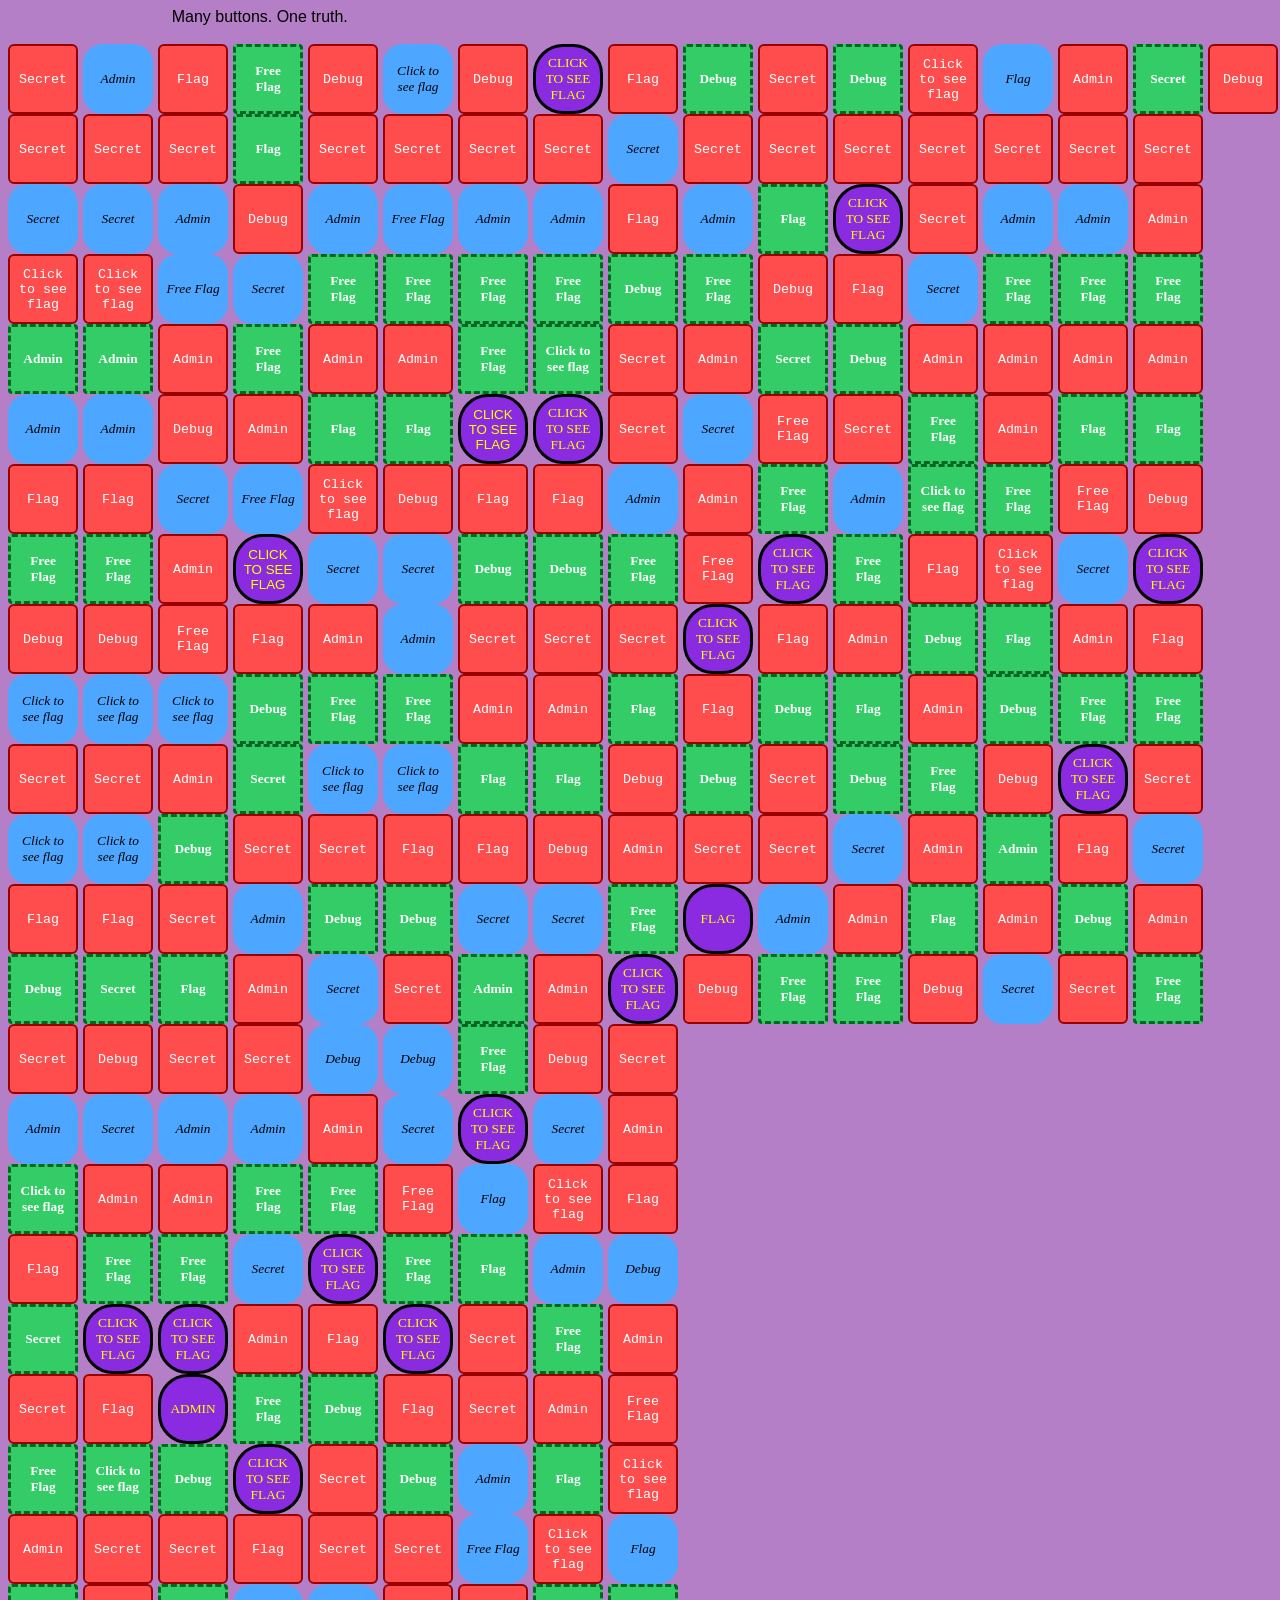
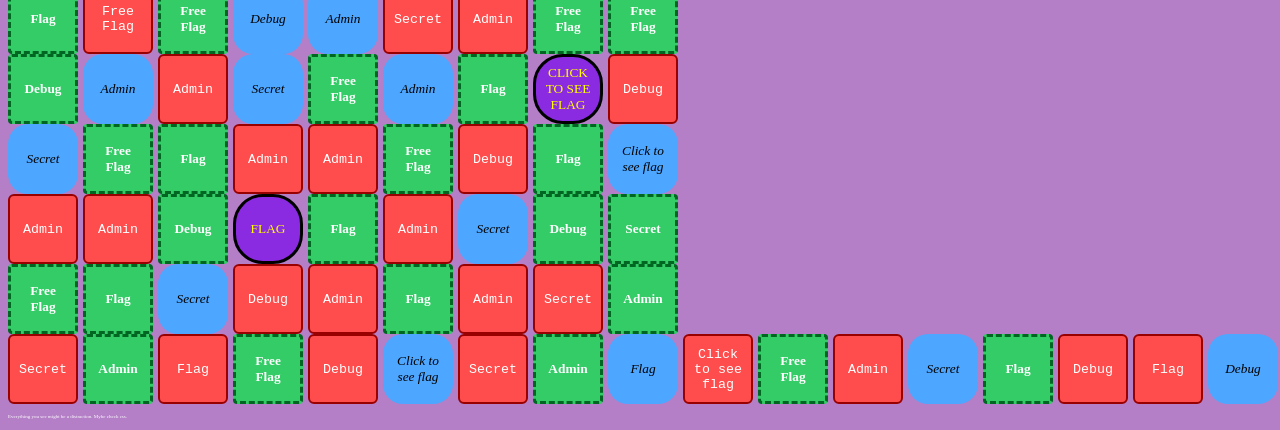
<file: find the flag/index.html>
<!DOCTYPE html>
<html  lang="en">

<head>
    <meta name="autor" content="Leila Movrin Maršanič">
    <meta charset="UTF-8">
    <link href="p.css" rel="stylesheet">
    <script src="p.js" defer></script>
</head>



<body>

<header id="header_s">Many buttons. One truth.<span style="color:rgb(180,127,199)">Btw buttons change every second and there is no way to prodict where and witch but there is a special one.</span></header>

<br>
<div id="divall">

<div id="divtop_buttons">
  <div><a href="https://www.wikipedia.org/"><button id="btn1">Secret</button></a></div>
  <div><a href="https://www.google.com/"><button id="btn2">Admin</button></a></div>
  <div><a href="https://www.reddit.com/"><button id="btn1">Flag</button></a></div>
  <div><a href="https://www.youtube.com/"><button id="btn3">Free Flag</button></a></div>
  <div><a href="https://www.stackoverflow.com/"><button id="btn1">Debug</button></a></div>
  <div><a href="https://www.twitter.com/"><button id="btn2">Click to see flag</button></a></div>
  <div><a href="https://www.facebook.com/"><button id="btn1">Secret</button></a></div>
  <div><a href="https://www.instagram.com/"><button id="btn3">Admin</button></a></div>
  <div><a href="https://www.linkedin.com/"><button id="btn1">Flag</button></a></div>
  <div><a href="https://www.github.com/"><button id="btn2">Debug</button></a></div>
  <div><a href="https://www.medium.com/"><button id="btn1">Secret</button></a></div>
  <div><a href="https://www.quora.com/"><button id="btn3">Free Flag</button></a></div>
  <div><a href="https://www.twitch.tv/"><button id="btn1">Click to see flag</button></a></div>
  <div><a href="https://www.wikipedia.org/wiki/Special:Random"><button id="btn2">Flag</button></a></div>
  <div><a href="https://www.bing.com/"><button id="btn1">Admin</button></a></div>
  <div><a href="https://www.yahoo.com/"><button id="btn3">Secret</button></a></div>
  <div><a href="https://www.netflix.com/"><button id="btn1">Debug</button></a></div>
  <div><a href="https://www.spotify.com/"><button id="btn2">Flag</button></a></div>
  <div><a href="https://www.ebay.com/"><button id="btn1">Click to see flag</button></a></div>
  <div><a href="https://www.amazon.com/"><button id="btn3">Free Flag</button></a></div>
  <div><a href="https://www.reddit.com/r/programming/"><button id="btn1">Admin</button></a></div>
  <div><a href="https://www.hackernews.com/"><button id="btn2">Secret</button></a></div>
  <div><a href="https://www.stackexchange.com/"><button id="btn3">Flag</button></a></div>
  <div><a href="https://www.wikipedia.org/"><button id="btn1">Debug</button></a></div>
  <div><a href="https://www.medium.com/"><button id="btn2">Secret</button></a></div>
</div>

















<div id="div_center"></div>

<div id="divleft_buttons">
<div><button id="btn1">Secret</button></div>
<div><button id="btn2">Secret</button></div>
<div><button id="btn1">Click to see flag</button></div>
<div><button id="btn3">Admin</button></div>
<div><button id="btn2">Admin</button></div>
<div><button id="btn1">Flag</button></div>
<div><button id="btn3">Free Flag</button></div>
<div><button id="btn1">Debug</button></div>
<div><button id="btn2">Click to see flag</button></div>
<div><button id="btn1">Secret</button></div>
<div><button id="btn2">Click to see flag</button></div>
<div><button id="btn1">Flag</button></div>
<div><button id="btn3">Debug</button></div>
</div>


<div id="divleft_buttons">
  <div><a href="https://www.wikipedia.org/"><button id="btn1">Secret</button></a></div>
  <div><a href="https://www.google.com/"><button id="btn2">Secret</button></a></div>
  <div><a href="https://www.reddit.com/"><button id="btn1">Click to see flag</button></a></div>
  <div><a href="https://www.youtube.com/"><button id="btn3">Admin</button></a></div>
  <div><a href="https://www.stackoverflow.com/"><button id="btn2">Admin</button></a></div>
  <div><a href="https://www.twitter.com/"><button id="btn1">Flag</button></a></div>
  <div><a href="https://www.facebook.com/"><button id="btn3">Free Flag</button></a></div>
  <div><a href="https://www.instagram.com/"><button id="btn1">Debug</button></a></div>
  <div><a href="https://www.linkedin.com/"><button id="btn2">Click to see flag</button></a></div>
  <div><a href="https://www.github.com/"><button id="btn1">Secret</button></a></div>
  <div><a href="https://www.medium.com/"><button id="btn2">Click to see flag</button></a></div>
  <div><a href="https://www.twitch.tv/"><button id="btn1">Flag</button></a></div>
  <div><a href="https://www.quora.com/"><button id="btn3">Debug</button></a></div>
</div>
<div id="divcc_buttons">
  <div><a href="https://www.netflix.com/"><button id="btn1">Secret</button></a></div>
  <div><a href="https://www.spotify.com/"><button id="btn2">Admin</button></a></div>
  <div><a href="https://www.ebay.com/"><button id="btn3">Free Flag</button></a></div>
  <div><a href="https://www.amazon.com/"><button id="btn1">Admin</button></a></div>
  <div><a href="https://news.ycombinator.com/"><button id="btn1">Debug</button></a></div>
  <div><a href="https://www.wikipedia.org/wiki/Special:Random"><button id="btn2">Secret</button></a></div>
  <div><a href="https://www.ted.com/"><button id="btn1">Admin</button></a></div>
  <div><a href="https://www.khanacademy.org/"><button id="btn3">Free Flag</button></a></div>
  <div><a href="https://www.bing.com/"><button id="why_are_you_so_lazy_give_up">Click to see flag</button></a></div>
  <div><a href="https://www.yahoo.com/"><button id="btn1">Flag</button></a></div>
  <div><a href="https://www.medium.com/"><button id="btn3">Debug</button></a></div>
  <div><a href="https://www.quora.com/"><button id="btn1">Secret</button></a></div>
  <div><a href="https://www.reddit.com/r/random/"><button id="btn3">Flag</button></a></div>
</div>
<div id="divcc_buttons">
  <div><a href="https://www.imdb.com/"><button id="btn3">Flag</button></a></div>
  <div><a href="https://www.cnn.com/"><button id="btn1">Debug</button></a></div>
  <div><a href="https://www.bbc.com/"><button id="btn2">Secret</button></a></div>
  <div><a href="https://www.nationalgeographic.com/"><button id="btn3">Free Flag</button></a></div>
  <div><a href="https://www.nytimes.com/"><button id="btn1">Admin</button></a></div>
  <div><a href="https://www.theguardian.com/"><button id="btn3">Free Flag</button></a></div>
  <div><a href="https://www.duckduckgo.com/"><button id="why_are_you_so_lazy">Click to see flag</button></a></div>
  <div><a href="https://www.mozilla.org/"><button id="btn1">Flag</button></a></div>
  <div><a href="https://www.wikipedia.org/"><button id="btn3">Debug</button></a></div>
  <div><a href="https://www.apple.com/"><button id="btn1">Secret</button></a></div>
  <div><a href="https://www.microsoft.com/"><button id="btn1">Secret</button></a></div>
  <div><a href="https://www.adobe.com/"><button id="btn2">Admin</button></a></div>
  <div><a href="https://www.spotify.com/"><button id="btn1">Admin</button></a></div>
</div>
<div id="divcc_buttons">
  <div><a href="https://www.wikipedia.org/"><button id="btn1">Secret</button></a></div>
  <div><a href="https://www.google.com/"><button id="btn2">Admin</button></a></div>
  <div><a href="https://www.reddit.com/"><button id="btn3">Free Flag</button></a></div>
  <div><a href="https://www.youtube.com/"><button id="btn1">Admin</button></a></div>
  <div><a href="https://www.stackoverflow.com/"><button id="btn3">Flag</button></a></div>
  <div><a href="https://www.twitter.com/"><button id="btn1">Debug</button></a></div>
  <div><a href="https://www.facebook.com/"><button id="btn2">Secret</button></a></div>
  <div><a href="https://www.instagram.com/"><button id="btn1">Admin</button></a></div>
  <div><a href="https://www.linkedin.com/"><button id="btn3">Free Flag</button></a></div>
  <div><a href="https://www.github.com/"><button id="why_are_you_so_lazy">Click to see flag</button></a></div>
  <div><a href="https://www.medium.com/"><button id="btn1">Flag</button></a></div>
  <div><a href="https://www.twitch.tv/"><button id="btn3">Debug</button></a></div>
  <div><a href="https://www.quora.com/"><button id="btn1">Secret</button></a></div>
</div>
<div id="divcc_buttons">
  <div><a href="https://www.netflix.com/"><button id="btn1">Secret</button></a></div>
  <div><a href="https://www.spotify.com/"><button id="btn2">Admin</button></a></div>
  <div><a href="https://www.ebay.com/"><button id="btn3">Free Flag</button></a></div>
  <div><a href="https://www.amazon.com/"><button id="btn1">Admin</button></a></div>
  <div><a href="https://news.ycombinator.com/"><button id="btn3">Flag</button></a></div>
  <div><a href="https://www.wikipedia.org/wiki/Special:Random"><button id="btn1">Debug</button></a></div>
  <div><a href="https://www.ted.com/"><button id="btn2">Secret</button></a></div>
  <div><a href="https://www.khanacademy.org/"><button id="btn1">Admin</button></a></div>
  <div><a href="https://www.bing.com/"><button id="btn3">Free Flag</button></a></div>
  <div><a href="https://www.yahoo.com/"><button id="btn4">Click to see flag</button></a></div>
  <div><a href="https://www.medium.com/"><button id="btn1">Flag</button></a></div>
  <div><a href="https://www.quora.com/"><button id="btn3">Debug</button></a></div>
  <div><a href="https://www.reddit.com/r/random/"><button id="btn1">Secret</button></a></div>
</div>
<div id="divcc_buttons">
  <div><a href="https://www.imdb.com/"><button id="btn1">Secret</button></a></div>
  <div><a href="https://www.cnn.com/"><button id="btn2">Admin</button></a></div>
  <div><a href="https://www.bbc.com/"><button id="btn3">Free Flag</button></a></div>
  <div><a href="https://www.nationalgeographic.com/"><button id="btn3">Free Flag</button></a></div>
  <div><a href="https://www.duckduckgo.com/"><button id="why_are_you_so_lazy">Click to see flag</button></a></div>
  <div><a href="https://www.mozilla.org/"><button id="btn1">Flag</button></a></div>
  <div><a href="https://www.apple.com/"><button id="btn3">Debug</button></a></div>
  <div><a href="https://www.microsoft.com/"><button id="btn1">Secret</button></a></div>
  <div><a href="https://www.adobe.com/"><button id="btn1">Admin</button></a></div>
  <div><a href="https://www.netflix.com/"><button id="btn3">Flag</button></a></div>
  <div><a href="https://www.spotify.com/"><button id="btn1">Debug</button></a></div>
  <div><a href="https://www.ebay.com/"><button id="btn2">Secret</button></a></div>
  <div><a href="https://www.amazon.com/"><button id="btn1">Admin</button></a></div>
</div>
<div id="divcc_buttons">
  <div><a href="https://www.wikipedia.org/"><button id="btn1">Secret</button></a></div>
  <div><a href="https://www.google.com/"><button id="btn2">Admin</button></a></div>
  <div><a href="https://www.reddit.com/"><button id="btn3">Free Flag</button></a></div>
  <div><a href="https://www.youtube.com/"><button id="btn3">Free Flag</button></a></div>
  <div><a href="https://www.github.com/"><button id="btn4">Click to see flag</button></a></div>
  <div><a href="https://www.medium.com/"><button id="btn1">Flag</button></a></div>
  <div><a href="https://www.twitch.tv/"><button id="btn3">Debug</button></a></div>
  <div><a href="https://www.quora.com/"><button id="btn1">Secret</button></a></div>
  <div><a href="https://www.instagram.com/"><button id="btn1">Admin</button></a></div>
  <div><a href="https://www.linkedin.com/"><button id="btn3">Flag</button></a></div>
  <div><a href="https://www.facebook.com/"><button id="btn1">Debug</button></a></div>
  <div><a href="https://www.twitter.com/"><button id="btn2">Secret</button></a></div>
  <div><a href="https://www.stackoverflow.com/"><button id="btn1">Admin</button></a></div>
</div>
<div id="divcc_buttons">
  <div><a href="https://www.netflix.com/"><button id="btn2">Secret</button></a></div>
  <div><a href="https://www.spotify.com/"><button id="btn1">Flag</button></a></div>
  <div><a href="https://www.ebay.com/"><button id="btn3">Debug</button></a></div>
  <div><a href="https://www.amazon.com/"><button id="btn1">Secret</button></a></div>
  <div><a href="https://news.ycombinator.com/"><button id="btn1">Secret</button></a></div>
  <div><a href="https://www.wikipedia.org/wiki/Special:Random"><button id="btn2">Admin</button></a></div>
  <div><a href="https://www.ted.com/"><button id="btn3">Free Flag</button></a></div>
  <div><a href="https://www.khanacademy.org/"><button id="btn1">Admin</button></a></div>
  <div><a href="https://www.bing.com/"><button id="btn3">Flag</button></a></div>
  <div><a href="https://www.yahoo.com/"><button id="btn1">Debug</button></a></div>
  <div><a href="https://www.medium.com/"><button id="btn1">Admin</button></a></div>
  <div><a href="https://www.quora.com/"><button id="btn3">Free Flag</button></a></div>
  <div><a href="ciper.txt" download="ciper.txt" onclick="window.open('https://www.wikipedia.org/wiki/Special:Random')"><button id="btn4">Click to see flag</button></a></div>
</div>
<div id="divcc_buttons">
  <div><a href="https://www.imdb.com/"><button id="btn1">Secret</button></a></div>
  <div><a href="https://www.cnn.com/"><button id="btn2">Admin</button></a></div>
  <div><a href="https://www.bbc.com/"><button id="btn3">Free Flag</button></a></div>
  <div><a href="https://www.nationalgeographic.com/"><button id="btn1">Admin</button></a></div>
  <div><a href="https://www.duckduckgo.com/"><button id="btn2">Secret</button></a></div>
  <div><a href="https://www.mozilla.org/"><button id="btn1">Admin</button></a></div>
  <div><a href="https://www.apple.com/"><button id="btn3">Free Flag</button></a></div>
  <div><a href="https://www.microsoft.com/"><button id="btn4">Click to see flag</button></a></div>
  <div><a href="https://www.adobe.com/"><button id="btn1">Flag</button></a></div>
  <div><a href="https://www.netflix.com/"><button id="btn3">Debug</button></a></div>
  <div><a href="https://www.spotify.com/"><button id="btn1">Secret</button></a></div>
  <div><a href="https://www.ebay.com/"><button id="btn3">Flag</button></a></div>
  <div><a href="https://www.amazon.com/"><button id="btn1">Debug</button></a></div>
</div>
<div id="divcc_buttons">
  <div><a href="https://www.wikipedia.org/"><button id="btn1">Admin</button></a></div>
  <div><a href="https://www.google.com/"><button id="btn3">Flag</button></a></div>
  <div><a href="https://www.reddit.com/"><button id="btn1">Debug</button></a></div>
  <div><a href="https://www.youtube.com/"><button id="btn2">Secret</button></a></div>
  <div><a href="https://www.github.com/"><button id="btn1">Admin</button></a></div>
  <div><a href="https://www.medium.com/"><button id="btn3">Free Flag</button></a></div>
  <div><a href="https://www.twitch.tv/"><button id="btn4">Click to see flag</button></a></div>
  <div><a href="https://www.quora.com/"><button id="btn1">Flag</button></a></div>
  <div><a href="https://www.instagram.com/"><button id="btn3">Debug</button></a></div>
  <div><a href="https://www.linkedin.com/"><button id="btn1">Secret</button></a></div>
  <div><a href="https://www.facebook.com/"><button id="btn1">Secret</button></a></div>
  <div><a href="https://www.twitter.com/"><button id="btn2">Admin</button></a></div>
  <div><a href="https://www.stackoverflow.com/"><button id="btn3">Free Flag</button></a></div>
</div>
<div id="divcc_buttons">
  <div><a href="https://www.netflix.com/"><button id="btn1">Secret</button></a></div>
  <div><a href="https://www.spotify.com/"><button id="btn4">Click to see flag</button></a></div>
  <div><a href="https://www.ebay.com/"><button id="btn1">Flag</button></a></div>
  <div><a href="https://www.amazon.com/"><button id="btn3">Debug</button></a></div>
  <div><a href="https://news.ycombinator.com/"><button id="btn1">Secret</button></a></div>
  <div><a href="https://www.wikipedia.org/"><button id="btn2">Admin</button></a></div>
  <div><a href="https://www.ted.com/"><button id="btn3">Free Flag</button></a></div>
  <div><a href="https://www.khanacademy.org/"><button id="btn1">Admin</button></a></div>
  <div><a href="https://www.bing.com/"><button id="btn3">Flag</button></a></div>
  <div><a href="https://www.yahoo.com/"><button id="btn1">Debug</button></a></div>
  <div><a href="https://www.medium.com/"><button id="btn2">Secret</button></a></div>
  <div><a href="https://www.github.com/"><button id="btn1">Admin</button></a></div>
  <div><a href="https://www.quora.com/"><button id="btn3">Free Flag</button></a></div>
</div>
<div id="divcc_buttons">
  <div><a href="https://www.imdb.com/"><button id="btn1">Secret</button></a></div>
  <div><a href="https://www.cnn.com/"><button id="btn1">Secret</button></a></div>
  <div><a href="https://www.bbc.com/"><button id="btn2">Secret</button></a></div>
  <div><a href="https://www.nationalgeographic.com/"><button id="btn1">Admin</button></a></div>
  <div><a href="https://www.duckduckgo.com/"><button id="btn3">Free Flag</button></a></div>
  <div><a href="https://www.mozilla.org/"><button id="btn4">Click to see flag</button></a></div>
  <div><a href="https://www.apple.com/"><button id="btn1">Flag</button></a></div>
  <div><a href="https://www.microsoft.com/"><button id="btn3">Debug</button></a></div>
  <div><a href="https://www.adobe.com/"><button id="btn2">Admin</button></a></div>
  <div><a href="https://www.netflix.com/"><button id="btn3">Free Flag</button></a></div>
  <div><a href="https://www.spotify.com/"><button id="btn1">Admin</button></a></div>
  <div><a href="https://www.ebay.com/"><button id="btn3">Flag</button></a></div>
  <div><a href="https://www.amazon.com/"><button id="btn1">Debug</button></a></div>
</div>
<div id="divcc_buttons">
<div><a href="https://www.wikipedia.org/"><button id="btn1">Secret</button></a></div>
<div><a href="https://www.google.com/"><button id="btn2">Admin</button></a></div>
<div><a href="https://www.reddit.com/"><button id="btn3">Free Flag</button></a></div>
<div><a href="https://www.youtube.com/"><button id="btn1">Admin</button></a></div>
<div><a href="https://www.github.com/"><button id="btn1">Admin</button></a></div>
<div><a href="https://www.medium.com/"><button id="btn3">Free Flag</button></a></div>
<div><a href="https://www.twitch.tv/"><button id="btn4">Click to see flag</button></a></div>
<div><a href="https://www.quora.com/"><button id="btn1">Flag</button></a></div>
<div><a href="https://www.instagram.com/"><button id="btn3">Debug</button></a></div>
<div><a href="https://www.linkedin.com/"><button id="btn1">Secret</button></a></div>
<div><a href="https://www.stackoverflow.com/"><button id="btn3">Flag</button></a></div>
<div><a href="https://www.mozilla.org/"><button id="btn1">Debug</button></a></div>
<div><a href="https://www.apple.com/"><button id="btn2">Secret</button></a></div>
</div>
<div id="divcc_buttons">
<div><a href="https://www.netflix.com/"><button id="btn1">Secret</button></a></div>
<div><a href="https://www.spotify.com/"><button id="btn2">Admin</button></a></div>
<div><a href="https://www.ebay.com/"><button id="btn3">Free Flag</button></a></div>
<div><a href="https://www.amazon.com/"><button id="btn1">Admin</button></a></div>
<div><a href="https://news.ycombinator.com/"><button id="btn3">Flag</button></a></div>
<div><a href="https://www.duckduckgo.com/"><button id="btn1">Debug</button></a></div>
<div><a href="https://www.bbc.com/"><button id="btn2">Secret</button></a></div>
<div><a href="https://www.cnn.com/"><button id="btn1">Admin</button></a></div>
<div><a href="https://www.imdb.com/"><button id="btn3">Free Flag</button></a></div>
<div><a href="https://www.nationalgeographic.com/"><button id="btn4">Click to see flag</button></a></div>
<div><a href="https://www.nytimes.com/"><button id="btn1">Flag</button></a></div>
<div><a href="https://www.theguardian.com/"><button id="btn3">Debug</button></a></div>
<div><a href="https://www.ted.com/"><button id="btn1">Secret</button></a></div>
</div>

<div id="divcc_buttons">
<div><a href="https://www.khanacademy.org/"><button id="btn1">Secret</button></a></div>
<div><a href="https://www.bing.com/"><button id="btn2">Admin</button></a></div>
<div><a href="https://www.yahoo.com/"><button id="btn3">Free Flag</button></a></div>
<div><a href="https://www.adobe.com/"><button id="btn1">Admin</button></a></div>
<div><a href="https://www.microsoft.com/"><button id="btn3">Flag</button></a></div>
<div><a href="https://www.oracle.com/"><button id="btn1">Debug</button></a></div>
<div><a href="https://www.ibm.com/"><button id="btn4">Click to see flag</button></a></div>
<div><a href="https://www.intel.com/"><button id="btn1">Flag</button></a></div>
<div><a href="https://www.amd.com/"><button id="btn3">Debug</button></a></div>
<div><a href="https://www.w3schools.com/"><button id="btn1">Secret</button></a></div>
<div><a href="https://developer.mozilla.org/"><button id="btn2">Secret</button></a></div>
<div><a href="https://codepen.io/"><button id="btn1">Admin</button></a></div>
<div><a href="https://jsfiddle.net/"><button id="btn3">Free Flag</button></a></div>
</div>
<div id="divcc_buttons">
<div><a href="https://www.wikipedia.org/"><button id="btn1">Secret</button></a></div>
<div><a href="https://www.google.com/"><button id="btn2">Admin</button></a></div>
<div><a href="https://www.reddit.com/"><button id="btn3">Click to see flag</button></a></div>
<div><a href="https://www.youtube.com/"><button id="btn1">Flag</button></a></div>
<div><a href="https://www.github.com/"><button id="btn3">Debug</button></a></div>
<div><a href="https://www.medium.com/"><button id="btn1">Secret</button></a></div>
<div><a href="https://www.twitch.tv/"><button id="btn3">Free Flag</button></a></div>
<div><a href="https://www.quora.com/"><button id="btn1">Admin</button></a></div>
<div><a href="https://www.instagram.com/"><button id="btn3">Flag</button></a></div>
<div><a href="https://www.linkedin.com/"><button id="btn1">Debug</button></a></div>
<div><a href="https://www.stackoverflow.com/"><button id="btn2">Secret</button></a></div>
<div><a href="https://www.mozilla.org/"><button id="btn1">Admin</button></a></div>
<div><a href="https://www.apple.com/"><button id="btn3">Free Flag</button></a></div>
</div>

<div id="divcc_buttons">
<div><a href="https://www.netflix.com/"><button id="btn1">Debug</button></a></div>
<div><a href="https://www.spotify.com/"><button id="btn2">Secret</button></a></div>
<div><a href="https://www.ebay.com/"><button id="btn1">Admin</button></a></div>
<div><a href="https://www.amazon.com/"><button id="btn3">Free Flag</button></a></div>
<div><a href="https://news.ycombinator.com/"><button id="btn4">Click to see flag</button></a></div>
<div><a href="https://www.duckduckgo.com/"><button id="btn1">Flag</button></a></div>
<div><a href="https://www.bbc.com/"><button id="btn3">Debug</button></a></div>
<div><a href="https://www.cnn.com/"><button id="btn1">Secret</button></a></div>
<div><a href="https://www.imdb.com/"><button id="btn1">Secret</button></a></div>
<div><a href="https://www.nationalgeographic.com/"><button id="btn2">Admin</button></a></div>
<div><a href="https://www.nytimes.com/"><button id="btn3">Free Flag</button></a></div>
<div><a href="https://www.theguardian.com/"><button id="btn1">Admin</button></a></div>
<div><a href="https://www.ted.com/"><button id="btn3">Flag</button></a></div>
</div>

<div id="divcc_buttons">
<div><a href="https://www.khanacademy.org/"><button id="btn1">Secret</button></a></div>
<div><a href="https://www.bing.com/"><button id="btn2">Admin</button></a></div>
<div><a href="https://www.yahoo.com/"><button id="btn1">Admin</button></a></div>
<div><a href="https://www.adobe.com/"><button id="btn3">Free Flag</button></a></div>
<div><a href="https://www.twitch.tv/"><button id="btn4">Click to see flag</button></a></div>
<div><a href="https://www.linkedin.com/"><button id="btn1">Flag</button></a></div>
<div><a href="https://www.instagram.com/"><button id="btn3">Debug</button></a></div>
<div><a href="https://www.quora.com/"><button id="btn1">Secret</button></a></div>
<div><a href="https://www.wikipedia.org/"><button id="btn3">Free Flag</button></a></div>
<div><a href="https://www.github.com/"><button id="btn1">Admin</button></a></div>
<div><a href="https://www.medium.com/"><button id="btn3">Flag</button></a></div>
<div><a href="https://www.apple.com/"><button id="btn1">Debug</button></a></div>
<div><a href="https://www.mozilla.org/"><button id="btn2">Secret</button></a></div>
</div>
<div id="divcc_buttons">
<div><a href="https://www.wikipedia.org/"><button id="btn1">Secret</button></a></div>
<div><a href="https://www.google.com/"><button id="btn2">Admin</button></a></div>
<div><a href="https://www.reddit.com/"><button id="btn3">Free Flag</button></a></div>
<div><a href="https://www.stackoverflow.com/"><button id="btn2">Secret</button></a></div>
<div><a href="https://www.github.com/"><button id="btn1">Admin</button></a></div>
<div><a href="https://www.medium.com/"><button id="btn3">Free Flag</button></a></div>
<div><a href="https://www.twitch.tv/"><button id="btn4">Click to see flag</button></a></div>
<div><a href="https://www.quora.com/"><button id="btn1">Flag</button></a></div>
<div><a href="https://www.instagram.com/"><button id="btn3">Debug</button></a></div>
<div><a href="https://www.linkedin.com/"><button id="btn1">Secret</button></a></div>
<div><a href="https://www.apple.com/"><button id="btn1">Admin</button></a></div>
<div><a href="https://www.microsoft.com/"><button id="btn3">Flag</button></a></div>
<div><a href="https://www.mozilla.org/"><button id="btn1">Debug</button></a></div>
</div>

<div id="divcc_buttons">
<div><a href="https://www.netflix.com/"><button id="btn2">Secret</button></a></div>
<div><a href="https://www.spotify.com/"><button id="btn1">Admin</button></a></div>
<div><a href="https://www.ebay.com/"><button id="btn3">Free Flag</button></a></div>
<div><a href="https://www.amazon.com/"><button id="btn4">Click to see flag</button></a></div>
<div><a href="https://www.bbc.com/"><button id="btn1">Flag</button></a></div>
<div><a href="https://www.cnn.com/"><button id="btn3">Debug</button></a></div>
<div><a href="https://www.imdb.com/"><button id="btn1">Secret</button></a></div>
<div><a href="https://www.nationalgeographic.com/"><button id="btn1">Secret</button></a></div>
<div><a href="https://www.nytimes.com/"><button id="btn2">Admin</button></a></div>
<div><a href="https://www.theguardian.com/"><button id="btn3">Free Flag</button></a></div>
<div><a href="https://www.ted.com/"><button id="btn1">Admin</button></a></div>
<div><a href="https://www.khanacademy.org/"><button id="btn3">Flag</button></a></div>
<div><a href="https://www.bing.com/"><button id="btn1">Debug</button></a></div>
</div>

<div id="divcc_buttons">
<div><a href="https://www.yahoo.com/"><button id="btn1">Debug</button></a></div>
<div><a href="https://developer.mozilla.org/"><button id="btn2">Secret</button></a></div>
<div><a href="https://codepen.io/"><button id="btn1">Admin</button></a></div>
<div><a href="https://jsfiddle.net/"><button id="btn3">Free Flag</button></a></div>
<div><a href="https://www.oracle.com/"><button id="btn4">Click to see flag</button></a></div>
<div><a href="https://www.ibm.com/"><button id="btn1">Flag</button></a></div>
<div><a href="https://www.intel.com/"><button id="btn3">Debug</button></a></div>
<div><a href="https://www.amd.com/"><button id="btn1">Secret</button></a></div>
<div><a href="https://www.w3schools.com/"><button id="btn1">Secret</button></a></div>
<div><a href="https://www.digitalocean.com/"><button id="btn2">Admin</button></a></div>
<div><a href="https://www.heroku.com/"><button id="btn3">Free Flag</button></a></div>
<div><a href="https://vercel.com/"><button id="btn1">Admin</button></a></div>
<div><a href="https://netlify.com/"><button id="btn3">Flag</button></a></div>
</div>
<div id="divcc_buttons">
<div><a href="https://www.wikipedia.org/"><button id="btn3">Free Flag</button></a></div>
<div><a href="https://www.google.com/"><button id="btn4">Click to see flag</button></a></div>
<div><a href="https://www.reddit.com/"><button id="btn1">Flag</button></a></div>
<div><a href="https://www.stackoverflow.com/"><button id="btn3">Debug</button></a></div>
<div><a href="https://www.github.com/"><button id="btn1">Secret</button></a></div>
<div><a href="https://www.medium.com/"><button id="btn1">Secret</button></a></div>
<div><a href="https://www.twitch.tv/"><button id="btn2">Admin</button></a></div>
<div><a href="https://www.quora.com/"><button id="btn3">Free Flag</button></a></div>
<div><a href="https://www.instagram.com/"><button id="btn1">Admin</button></a></div>
<div><a href="https://www.linkedin.com/"><button id="btn3">Flag</button></a></div>
<div><a href="https://www.apple.com/"><button id="btn1">Debug</button></a></div>
<div><a href="https://www.microsoft.com/"><button id="btn2">Secret</button></a></div>
<div><a href="https://www.mozilla.org/"><button id="btn1">Admin</button></a></div>
</div>

<div id="divcc_buttons">
<div><a href="https://www.netflix.com/"><button id="btn1">Debug</button></a></div>
<div><a href="https://www.spotify.com/"><button id="btn2">Secret</button></a></div>
<div><a href="https://www.ebay.com/"><button id="btn1">Secret</button></a></div>
<div><a href="https://www.amazon.com/"><button id="btn2">Admin</button></a></div>
<div><a href="https://www.bbc.com/"><button id="btn3">Free Flag</button></a></div>
<div><a href="https://www.cnn.com/"><button id="btn1">Admin</button></a></div>
<div><a href="https://www.imdb.com/"><button id="btn3">Flag</button></a></div>
<div><a href="https://www.nationalgeographic.com/"><button id="btn1">Admin</button></a></div>
<div><a href="https://www.nytimes.com/"><button id="btn3">Free Flag</button></a></div>
<div><a href="https://www.theguardian.com/"><button id="btn4">Click to see flag</button></a></div>
<div><a href="https://www.ted.com/"><button id="btn1">Flag</button></a></div>
<div><a href="https://www.khanacademy.org/"><button id="btn3">Debug</button></a></div>
<div><a href="https://www.bing.com/"><button id="btn1">Secret</button></a></div>
</div>

<div id="divright_buttons">
<div><a href="https://www.wikipedia.org/"><button id="btn1">Secret</button></a></div>
<div><a href="https://www.google.com/"><button id="btn2">Admin</button></a></div>
<div><a href="https://www.reddit.com/"><button id="btn1">Flag</button></a></div>
<div><a href="https://www.stackoverflow.com/"><button id="btn2">Debug</button></a></div>
<div><a href="https://www.github.com/"><button id="btn1">Secret</button></a></div>
<div><a href="https://www.medium.com/"><button id="btn3">Free Flag</button></a></div>
<div><a href="https://www.twitch.tv/"><button id="btn1">Click to see flag</button></a></div>
<div><a href="https://www.quora.com/"><button id="btn2">Flag</button></a></div>
<div><a href="https://www.instagram.com/"><button id="btn3">Free Flag</button></a></div>
<div><a href="https://www.linkedin.com/"><button id="btn1">Debug</button></a></div>
<div><a href="https://www.apple.com/"><button id="btn2">Click to see flag</button></a></div>
<div><a href="https://www.microsoft.com/"><button id="btn1">Secret</button></a></div>
<div><a href="https://www.mozilla.org/"><button id="btn3">Admin</button></a></div>


</div>



</div>




















<div id="divbottom_buttons">
<div><a href="https://www.netflix.com/"><button id="btn1">Secret</button></a></div>
<div><a href="https://www.spotify.com/"><button id="btn2">Admin</button></a></div>
<div><a href="https://www.ebay.com/"><button id="btn1">Flag</button></a></div>
<div><a href="https://www.amazon.com/"><button id="btn3">Free Flag</button></a></div>
<div><a href="https://www.bbc.com/"><button id="btn1">Debug</button></a></div>
<div><a href="https://www.cnn.com/"><button id="btn2">Click to see flag</button></a></div>
<div><a href="https://www.imdb.com/"><button id="btn1">Secret</button></a></div>
<div><a href="https://www.nationalgeographic.com/"><button id="btn3">Admin</button></a></div>
<div><a href="https://www.nytimes.com/"><button id="btn2">Flag</button></a></div>
<div><a href="https://www.theguardian.com/"><button id="btn1">Click to see flag</button></a></div>
<div><a href="https://www.ted.com/"><button id="btn3">Free Flag</button></a></div>
<div><a href="https://www.khanacademy.org/"><button id="btn1">Admin</button></a></div>
<div><a href="https://www.bing.com/"><button id="btn2">Secret</button></a></div>
<div><a href="https://www.yahoo.com/"><button id="btn3">Flag</button></a></div>
<div><a href="https://developer.mozilla.org/"><button id="btn1">Debug</button></a></div>
<div><a href="https://codepen.io/"><button id="btn1">Flag</button></a></div>
<div><a href="https://jsfiddle.net/"><button id="btn2">Debug</button></a></div>
<div><a href="https://www.oracle.com/"><button id="btn1">Secret</button></a></div>
<div><a href="https://www.ibm.com/"><button id="btn3">Free Flag</button></a></div>
<div><a href="https://www.intel.com/"><button id="btn1">Click to see flag</button></a></div>
<div><a href="https://www.amd.com/"><button id="btn2">Flag</button></a></div>
<div><a href="https://www.w3schools.com/"><button id="btn1">Admin</button></a></div>
<div><a href="https://www.digitalocean.com/"><button id="btn3">Secret</button></a></div>
<div><a href="https://www.heroku.com/"><button id="btn1">Debug</button></a></div>
<div><a href="https://vercel.com/"><button id="btn1">Flag</button></a></div>


</div>

</div>








<small id="small">Everything you see might be a distraction. Mybe check css.</small>

</body>



</html>
</file>
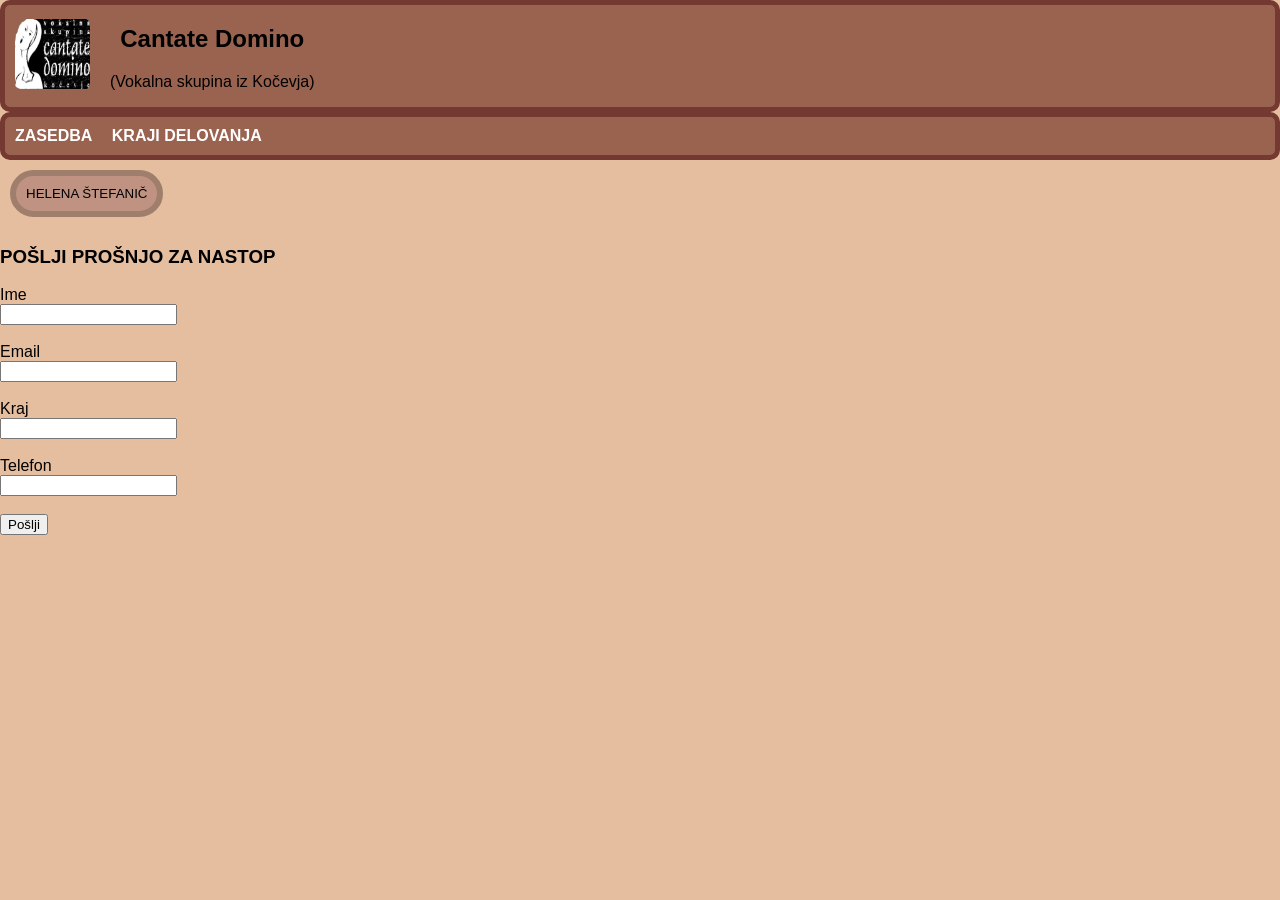
<file: Cantate Domino (website)/explain.html>
<!DOCTYPE html>
<html lang="en">

<head>

<!-- Naslov strani -->
<title name="Top">Cantate Domino</title>

<!-- Kodiranje znakov -->
<meta charset="UTF-8">

<!-- Avtor -->
<meta name="Author" content="Leila Movrin Maršanič">

<style>

/* ===============================
   OSNOVNI STIL STRANI
================================ */

body{
background-color:#E5BEA0;
font-family:Arial;
margin:0;
padding:0;
}

/* ===============================
   HEADER
================================ */

#myHeader{
display:flex;
background-color:#996350;
border:#743930 5px solid;
border-radius:10px;
align-items:center;
}

#slikaheader{
padding:10px;
}

#He{
text-align:center;
margin-left:10px;
}

/* ===============================
   NAVIGACIJA
================================ */

nav{
background-color:#996350;
border:#743930 5px solid;
border-radius:10px;
padding:10px;
}

nav a{
color:white;
text-decoration:none;
margin-right:15px;
font-weight:bold;
}

/* ===============================
   GUMB ZA ODPIRANJE MODALA
================================ */

#openBtn{
border:#9f7e6c 6px solid;
border-radius:30px;
background-color:#bf9282;
margin:10px;
padding:10px;
cursor:pointer;
}

/* repeat for other
#MATEJAopenBtn
#PETRAopenBtn
#DANICAopenBtn
#JERCAopenBtn
#SONJAopenBtn
#MIRANopenBtn
#ANTONopenBtn
#FRANCopenBtn
#SAŠOopenBtn
#ALEŠopenBtn
#GORANopenBtn
*/

/* ===============================
   MODAL OKNO
================================ */

.modal{
display:none;
position:fixed;
z-index:1000;
left:0;
top:0;
width:100%;
height:100%;
background-color:rgba(0,0,0,0.5);
}

.modal-content{
background-color:#c9a497;
border:6px solid #9f7e6c;
width:300px;
margin:15% auto;
padding:20px;
position:relative;
border-radius:8px;
text-align:center;
}

/* repeat for other modal-content */

.close{
position:absolute;
right:10px;
top:5px;
font-size:22px;
cursor:pointer;
}

</style>

</head>


<body>

<!-- =================================
HEADER
================================= -->

<div id="myHeader">

<div id="slikaheader">
<img src="CDL.png" width="75" height="70">
</div>

<div id="He">
<h2>Cantate Domino</h2>
<p>(Vokalna skupina iz Kočevja)</p>
</div>

</div>


<!-- =================================
NAVIGACIJA
================================= -->

<nav>

<a href="#ZASEDBA">ZASEDBA</a>
<a href="#KRAJI">KRAJI DELOVANJA</a>

</nav>


<!-- =================================
GUMB ZA MODAL
================================= -->

<button id="openBtn">HELENA ŠTEFANIČ</button>


<!-- =================================
MODAL OKNO
================================= -->

<div id="modal" class="modal">

<div class="modal-content">

<span class="close">&times;</span>

<img src="HELENA_ŠTEFANIČ.Sopran.jpg" width="200">

<p>HELENA ŠTEFANIČ – Sopran</p>

</div>

</div>

<!-- repeat for other singers -->


<!-- =================================
OBRAZEC ZA NASTOP
================================= -->

<h3>POŠLJI PROŠNJO ZA NASTOP</h3>

<form action="Projekt.php">

<label>Ime</label><br>
<input type="text"><br><br>

<label>Email</label><br>
<input type="email"><br><br>

<label>Kraj</label><br>
<input type="text"><br><br>

<label>Telefon</label><br>
<input type="tel"><br><br>

<input type="submit" value="Pošlji">

</form>


<!-- =================================
JAVASCRIPT
================================= -->

<script>

/* počakamo da se stran naloži */

document.addEventListener("DOMContentLoaded", function(){

/* =================================
PRIMER ZA EN MODAL
================================= */

const modal = document.getElementById("modal");
const openBtn = document.getElementById("openBtn");
const closeBtn = document.querySelector(".close");

/* odpre modal */

openBtn.addEventListener("click", function(){
modal.style.display="block";
});

/* zapre modal */

closeBtn.addEventListener("click", function(){
modal.style.display="none";
});

/* zapre modal če kliknemo izven */

window.addEventListener("click", function(event){

if(event.target===modal){
modal.style.display="none";
}

});

/* repeat for other modals */

});

</script>


</body>
</html>
</file>
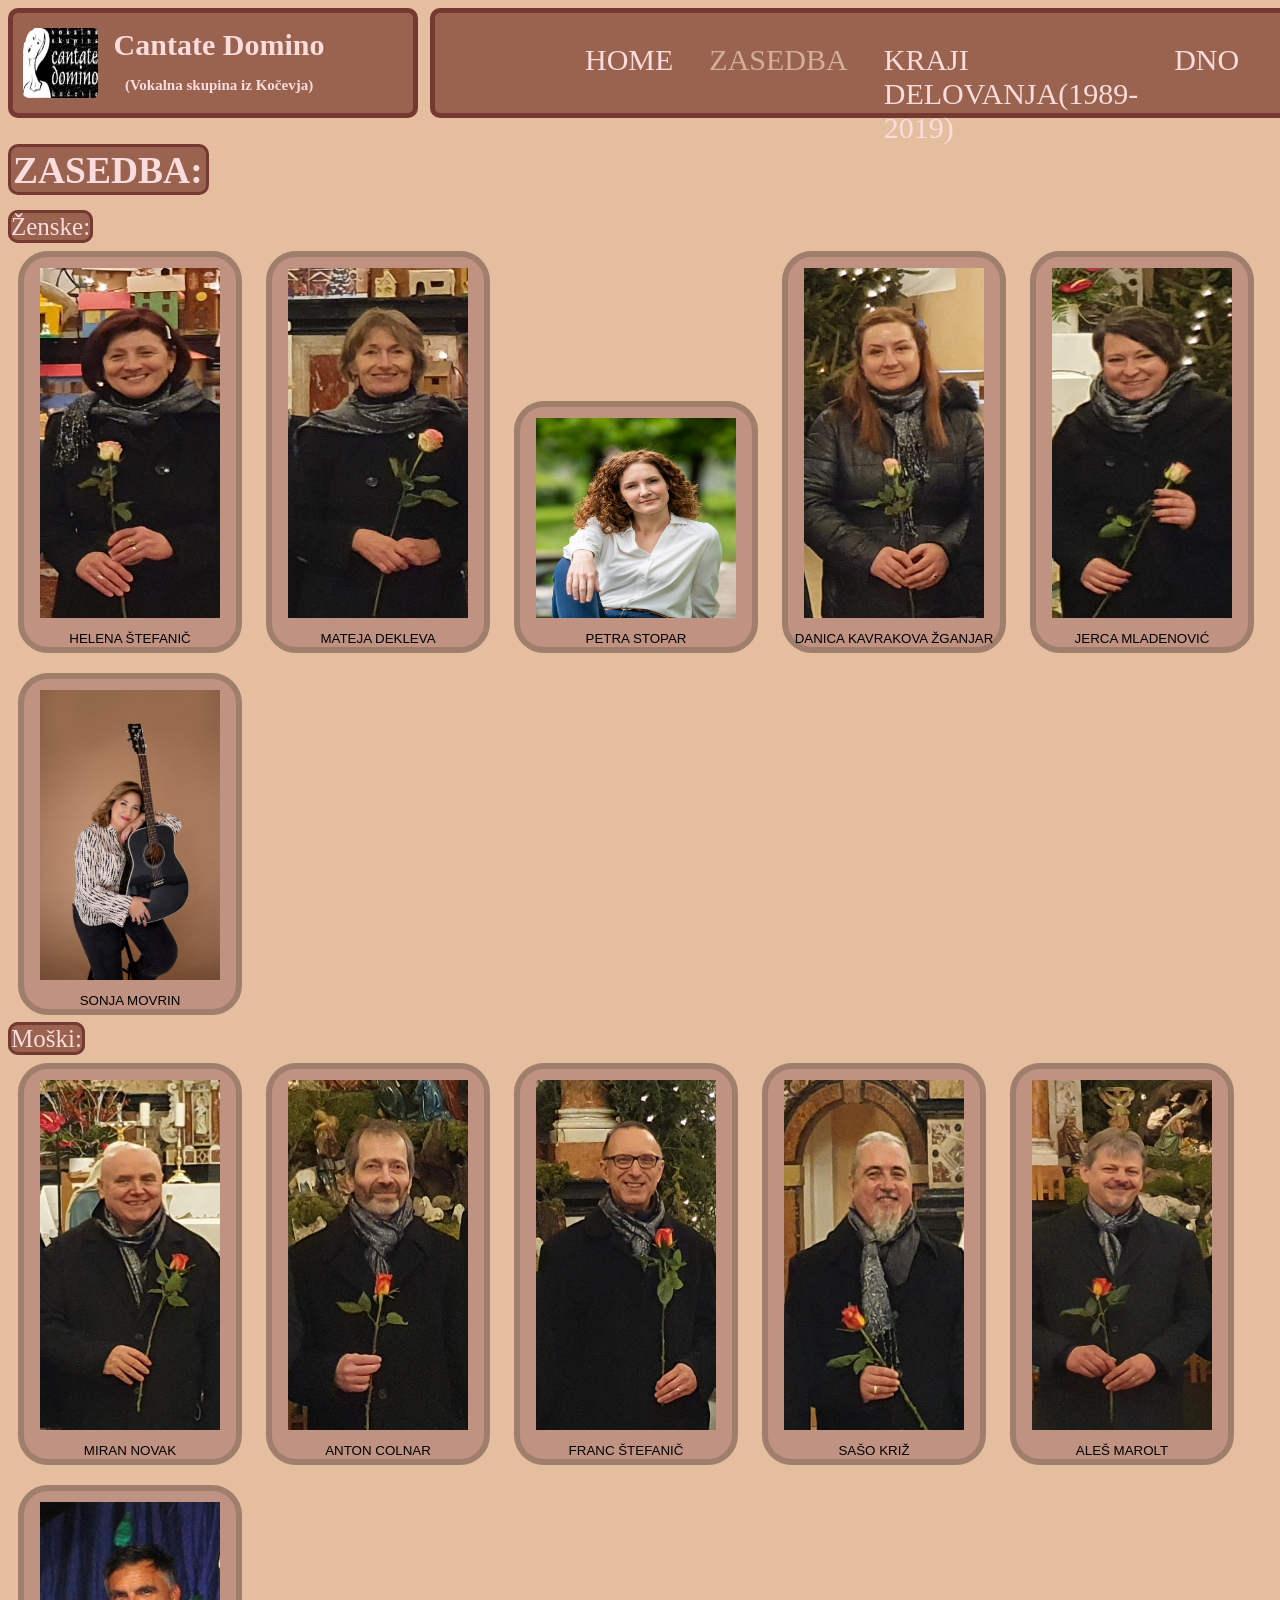
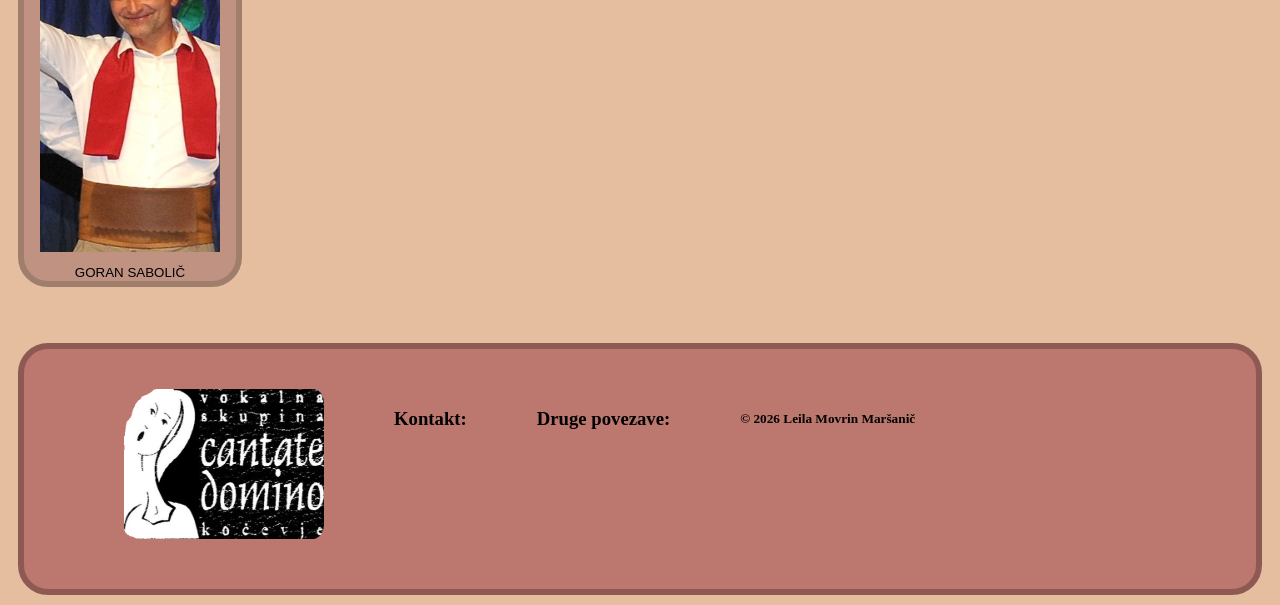
<file: Cantate Domino (website)/pod1.html>
<!DOCTYPE html>
<html lang="en">
<head>
<title name="Top">Cantate Domino</title>
    <meta charset="UTF-8">
    <meta name="viewport" content="width=device-width, initial-scale=1.0">
    <meta name="Avtor" content="Leila Movrin Maršanič">
    <link rel="stylesheet" href="Projekt.css"></link>
    <link rel="main" href="pod1.html"></link>
</head>
<body>






<div style="display: flex; position: sticky; top: 0px;">

<!-- NASLOV-->
<div id="width: 20%;">

 <div class="header" id="myHeader" style="width: 400px; height: auto; display:flex;">

      <div id="slikaheader"><a href="CDL.png" >
        <img src="CDL.png" class="img1" alt="Slika" width="75" height="70">
      </a></div> <div><pre>  </pre></div>
      <div id="He"><pre></pre><h2 style="color:#FADCDC; font-size: 30px;">Cantate Domino<p style="color:#FADCDC; font-size: 15px;">(Vokalna skupina iz Kočevja)</p></h2></div>

  </div> 


</div> 
<div width="10px" style="color: #E5BEA0;">...</div>



<!-- NAV BAR-->
<nav  style="width: 90%;">
<div style="padding: 30px 150px;   display:flex; font-size: 30px;  height: 30px; ">
<a href="Projekt.html" style="color:#FADCDC;">HOME</a><pre>  </pre>
<a href="pod1.html" style="color:#d3af9a;">ZASEDBA</a><pre>  </pre>
<a href="pod2.html" style="color:#FADCDC;">KRAJI DELOVANJA(1989-2019) </a><pre>  </pre>
<a href="#footer" style="color:#FADCDC;">DNO</a>
</div>
</nav>


</div>  

<br>

<!-- ZASEDBA--><br>
<div><div  style=" margin-top: -10px; height: 45px; color:#FADCDC; font-size: 25px; border: #743930 3px solid; border-radius: 10px; width: 195px; background-color: #996350;"><h2 style=" margin: 2px;" id="ZASEDBA">ZASEDBA:</h2></div><br>

 <label style=" margin-top: 10px; height: 35px; color:#FADCDC; font-size: 25px; border: #743930 3px solid; border-radius: 10px; width: 155px; background-color: #996350;">Ženske:</label><br>
    <div>
        <button id="openBtn"><img src="HELENA_ŠTEFANIČ.Sopran.jpg" style="margin: 10px;" class="img1" alt="Slika" width="180px" height="350px"><br>HELENA ŠTEFANIČ</button>
        <button id="MATEJAopenBtn"><img src="MATEJA_DEKLEVA.Sopran.jpg" style="margin: 10px;" class="img1" alt="Slika" width="180px" height="350px"><br>MATEJA DEKLEVA</button>
        <button id="PETRAopenBtn"><img src="PETRA_STOPAR.Sopran.png"  style="margin: 10px;"class="img1" alt="Slika" width="200px" height="200px" ><br>PETRA STOPAR</button>
        <button id="DANICAopenBtn"><img src="DANICA_KAVRAKOVA_ŽGANJAR.Alt.jpg"  style="margin: 10px;"class="img1" alt="Slika" width="180px" height="350px"><br>DANICA KAVRAKOVA ŽGANJAR</button>
        <button id="JERCAopenBtn"><img src="JERCA_MLADENOVIĆ.Alt.jpg"  style="margin: 10px;"class="img1" alt="Slika" width="180px" height="350px"><br>JERCA MLADENOVIĆ</button>
        <button id="SONJAopenBtn"><img src="SONJA_MOVRIN.Alt.jpg"  style="margin: 10px;"class="img1" alt="Slika" width="180px" height="290px"><br>SONJA MOVRIN</button>
    </div>

 <label style=" margin-top: 10px; height: 35px; color:#FADCDC; font-size: 25px; border: #743930 3px solid; border-radius: 10px; width: 155px; background-color: #996350;">Moški:</label><br>
    <div>
        <button id="MIRANopenBtn"><img src="MIRAN_NOVAK.Tenor.jpg"  style="margin: 10px;" class="img1" alt="Slika"width="180px" height="350px"><br>MIRAN NOVAK</button>
        <button id="ANTONopenBtn"><img src="ANTON COLNAR.Bas"  style="margin: 10px;"class="img1" alt="Slika" width="180px" height="350px"><br>ANTON COLNAR</button>
        <button id="FRANCopenBtn"><img src="FRANC_ŠTEFANIČ.Bas"  style="margin: 10px;" class="img1" alt="Slika" width="180px" height="350px"><br>FRANC ŠTEFANIČ</button>
        <button id="SAŠOopenBtn"><img src="SAŠO KRIŽ – tenor.jpg" style="margin: 10px;" class="img1" alt="Slika" width="180px" height="350px"><br>SAŠO KRIŽ</button>
        <button id="ALEŠopenBtn"><img src="ALEŠ MAROLT – bas.jpg" style="margin: 10px;" class="img1" alt="Slika" width="180px" height="350px"><br>ALEŠ MAROLT</button>
        <button id="GORANopenBtn"><img src="GORAN SABOLIČ – bariton.jpg"  style="margin: 10px;" class="img1" alt="Slika" width="180px" height="350px"><br>GORAN SABOLIČ</button>
    </div>

<script>
// Počakamo, da se naloži celoten DOM
document.addEventListener("DOMContentLoaded", function() {
 //HELENA
  const modal = document.getElementById("modal");
  const openBtn = document.getElementById("openBtn");
  const closeBtn = document.querySelector(".close");
 //MATEJA
  const MATEJAmodal = document.getElementById("MATEJAmodal");
  const MATEJAopenBtn = document.getElementById("MATEJAopenBtn");
  const MATEJAcloseBtn = document.querySelector(".MATEJAclose");

 //PETRA
  const PETRAmodal = document.getElementById("PETRAmodal");
  const PETRAopenBtn = document.getElementById("PETRAopenBtn");
  const PETRAcloseBtn = document.querySelector(".PETRAclose");
 
 //DANICA
  const DANICAmodal = document.getElementById("DANICAmodal");
  const DANICAopenBtn = document.getElementById("DANICAopenBtn");
  const DANICAcloseBtn = document.querySelector(".DANICAclose");
 //JERCA
  const JERCAmodal = document.getElementById("JERCAmodal");
  const JERCAopenBtn = document.getElementById("JERCAopenBtn");
  const JERCAcloseBtn = document.querySelector(".JERCAclose");
 //SONJA
  const SONJAmodal = document.getElementById("SONJAmodal");
  const SONJAopenBtn = document.getElementById("SONJAopenBtn");
  const SONJAcloseBtn = document.querySelector(".SONJAclose");

 //MIRAN
  const MIRANmodal = document.getElementById("MIRANmodal");
  const MIRANopenBtn = document.getElementById("MIRANopenBtn");
  const MIRANcloseBtn = document.querySelector(".MIRANclose");
 //ANTON
  const ANTONmodal = document.getElementById("ANTONmodal");
  const ANTONopenBtn = document.getElementById("ANTONopenBtn");
  const ANTONcloseBtn = document.querySelector(".ANTONclose");
 //FRANC
  const FRANCmodal = document.getElementById("FRANCmodal");
  const FRANCopenBtn = document.getElementById("FRANCopenBtn");
  const FRANCcloseBtn = document.querySelector(".FRANCclose");
 //SAŠO
  const SAŠOmodal = document.getElementById("SAŠOmodal");
  const SAŠOopenBtn = document.getElementById("SAŠOopenBtn");
  const SAŠOcloseBtn = document.querySelector(".SAŠOclose");

 //ALEŠ
  const ALEŠmodal = document.getElementById("ALEŠmodal");
  const ALEŠopenBtn = document.getElementById("ALEŠopenBtn");
  const ALEŠcloseBtn = document.querySelector(".ALEŠclose");

 //GORAN
  const GORANmodal = document.getElementById("GORANmodal");
  const GORANopenBtn = document.getElementById("GORANopenBtn");
  const GORANcloseBtn = document.querySelector(".GORANclose");

 ////////////////////////////////////////////////////////////////////////////

  //HELENA

  // Odpri modal ob kliku na gumb
  openBtn.addEventListener("click", function () {
    modal.style.display = "block";
  });

  // Zapri modal ob kliku na X
  closeBtn.addEventListener("click", function () {
    modal.style.display = "none";
  });

  // Zapri modal, če kliknemo izven vsebine
  window.addEventListener("click", function (event) {
    if (event.target === modal) {
      modal.style.display = "none";
    }
  });


 //MATEJA
  // Odpri modal ob kliku na gumb
  MATEJAopenBtn.addEventListener("click", function () {
    MATEJAmodal.style.display = "block";
  });

  // Zapri modal ob kliku na X
  MATEJAcloseBtn.addEventListener("click", function () {
    MATEJAmodal.style.display = "none";
  });

  // Zapri modal, če kliknemo izven vsebine
  window.addEventListener("click", function (event) {
    if (event.target === MATEJAmodal) {
      MATEJAmodal.style.display = "none";
    }
  });



 //PETRA
   // Odpri modal ob kliku na gumb
  PETRAopenBtn.addEventListener("click", function () {
    PETRAmodal.style.display = "block";
  });

  // Zapri modal ob kliku na X
  PETRAcloseBtn.addEventListener("click", function () {
    PETRAmodal.style.display = "none";
  });

  // Zapri modal, če kliknemo izven vsebine
  window.addEventListener("click", function (event) {
    if (event.target === PETRAmodal) {
      PETRAmodal.style.display = "none";
    }
  });
 

 //DANICA
   // Odpri modal ob kliku na gumb
  DANICAopenBtn.addEventListener("click", function () {
    DANICAmodal.style.display = "block";
  });

  // Zapri modal ob kliku na X
  DANICAcloseBtn.addEventListener("click", function () {
    DANICAmodal.style.display = "none";
  });

  // Zapri modal, če kliknemo izven vsebine
  window.addEventListener("click", function (event) {
    if (event.target === DANICAmodal) {
      DANICAmodal.style.display = "none";
    }
  });


 //JERCA
  // Odpri modal ob kliku na gumb
  JERCAopenBtn.addEventListener("click", function () {
    JERCAmodal.style.display = "block";
  });

  // Zapri modal ob kliku na X
  JERCAcloseBtn.addEventListener("click", function () {
    JERCAmodal.style.display = "none";
  });

  // Zapri modal, če kliknemo izven vsebine
  window.addEventListener("click", function (event) {
    if (event.target === JERCAmodal) {
      JERCAmodal.style.display = "none";
    }
  });

 //SONJA
   // Odpri modal ob kliku na gumb
  SONJAopenBtn.addEventListener("click", function () {
    SONJAmodal.style.display = "block";
  });

  // Zapri modal ob kliku na X
  SONJAcloseBtn.addEventListener("click", function () {
    SONJAmodal.style.display = "none";
  });

  // Zapri modal, če kliknemo izven vsebine
  window.addEventListener("click", function (event) {
    if (event.target === SONJAmodal) {
      SONJAmodal.style.display = "none";
    }
  });


 //MIRAN
  // Odpri modal ob kliku na gumb
  MIRANopenBtn.addEventListener("click", function () {
    MIRANmodal.style.display = "block";
  });

  // Zapri modal ob kliku na X
  MIRANcloseBtn.addEventListener("click", function () {
    MIRANmodal.style.display = "none";
  });

  // Zapri modal, če kliknemo izven vsebine
  window.addEventListener("click", function (event) {
    if (event.target === MIRANmodal) {
      MIRANmodal.style.display = "none";
    }
  });

 //ANTON
   // Odpri modal ob kliku na gumb
  ANTONopenBtn.addEventListener("click", function () {
    ANTONmodal.style.display = "block";
  });

  // Zapri modal ob kliku na X
  ANTONcloseBtn.addEventListener("click", function () {
    ANTONmodal.style.display = "none";
  });

  // Zapri modal, če kliknemo izven vsebine
  window.addEventListener("click", function (event) {
    if (event.target === ANTONmodal) {
      ANTONmodal.style.display = "none";
    }
  });

 //FRANC
   // Odpri modal ob kliku na gumb
  FRANCopenBtn.addEventListener("click", function () {
    FRANCmodal.style.display = "block";
  });

  // Zapri modal ob kliku na X
  FRANCcloseBtn.addEventListener("click", function () {
    FRANCmodal.style.display = "none";
  });

  // Zapri modal, če kliknemo izven vsebine
  window.addEventListener("click", function (event) {
    if (event.target === FRANCmodal) {
      FRANCmodal.style.display = "none";
    }
  });

 //SAŠO
   // Odpri modal ob kliku na gumb
  SAŠOopenBtn.addEventListener("click", function () {
    SAŠOmodal.style.display = "block";
  });

  // Zapri modal ob kliku na X
  SAŠOcloseBtn.addEventListener("click", function () {
    SAŠOmodal.style.display = "none";
  });

  // Zapri modal, če kliknemo izven vsebine
  window.addEventListener("click", function (event) {
    if (event.target === SAŠOmodal) {
      SAŠOmodal.style.display = "none";
    }
  });

  //ALEŠ
   // Odpri modal ob kliku na gumb
  ALEŠopenBtn.addEventListener("click", function () {
    ALEŠmodal.style.display = "block";
  });

  // Zapri modal ob kliku na X
  ALEŠcloseBtn.addEventListener("click", function () {
    ALEŠmodal.style.display = "none";
  });

  // Zapri modal, če kliknemo izven vsebine
  window.addEventListener("click", function (event) {
    if (event.target === ALEŠmodal) {
      ALEŠmodal.style.display = "none";
    }
  });

 //GORAN
   // Odpri modal ob kliku na gumb
  GORANopenBtn.addEventListener("click", function () {
    GORANmodal.style.display = "block";
  });

  // Zapri modal ob kliku na X
  GORANcloseBtn.addEventListener("click", function () {
    GORANmodal.style.display = "none";
  });

  // Zapri modal, če kliknemo izven vsebine
  window.addEventListener("click", function (event) {
    if (event.target === GORANmodal) {
      GORANmodal.style.display = "none";
    }
  });

});

 </script>

 <!--Ženke-->
   <!-- Modal okno-HELENA ŠTEFANIČ -->
   <div id="modal" class="modal">
     <div class="modal-content">
       <span class="close">&times;</span>
       <a href="HELENA_ŠTEFANIČ.Sopran.jpg"><img src="HELENA_ŠTEFANIČ.Sopran.jpg" class="img1" alt="Slika" width="180px" height="350px"></a>
       <p>HELENA ŠTEFANIČ-Sopran</p>
     </div>
    </div>
    <!-- Modal okno-MATEJA DEKLEVA -->
   <div id="MATEJAmodal" class="modal">
     <div class="modal-content">
       <span class="MATEJAclose">&times;</span>
       <a href="MATEJA_DEKLEVA.Sopran.jpg"><img src="MATEJA_DEKLEVA.Sopran.jpg" class="img1" alt="Slika"width="180px" height="350px"></a>
       <p>MATEJA DEKLEVA-Sopran</p>
     </div>
    </div>
    <!-- Modal okno-PETRA STOPAR -->
   <div id="PETRAmodal" class="modal">
     <div class="modal-content">
       <span class="PETRAclose">&times;</span>
       <a href="PETRA_STOPAR.Sopran.png"><img src="PETRA_STOPAR.Sopran.png" class="img1" alt="Slika" width="200px" height="200px"></a>
       <p>PETRA STOPAR-Sopran</p>
     </div>
    </div>
    <!-- Modal okno-DANICA KAVRAKOVA ŽGANJAR -->
   <div id="DANICAmodal" class="modal">
     <div class="modal-content">
       <span class="DANICAclose">&times;</span>
       <a href="DANICA_KAVRAKOVA_ŽGANJAR.Alt.jpg"><img src="DANICA_KAVRAKOVA_ŽGANJAR.Alt.jpg" class="img1" alt="Slika" width="180px" height="350px"></a>
       <p>DANICA KAVRAKOVA ŽGANJAR-Alt</p>
     </div>
    </div>
    <!-- Modal okno-JERCA MLADENOVIĆ -->
   <div id="JERCAmodal" class="modal">
     <div class="modal-content">
       <span class="JERCAclose">&times;</span>
       <a href="JERCA_MLADENOVIĆ.Alt.jpg"><img src="JERCA_MLADENOVIĆ.Alt.jpg" class="img1" alt="Slika" width="180px" height="350px"></a>
       <p>JERCA MLADENOVIĆ-Alt</p>
     </div>
    </div>
    <!-- Modal okno-SONJA MOVRIN -->
   <div id="SONJAmodal" class="modal">
     <div class="modal-content">
       <span class="SONJAclose">&times;</span>
       <a href="SONJA_MOVRIN.Alt.jpg"><img src="SONJA_MOVRIN.Alt.jpg" class="img1" alt="Slika" width="180px" height="290px"></a>
       <p>SONJA MOVRIN-Alt</p>
     </div>
    </div>
 <!--Moški-->
       <!-- Modal okno-MIRAN NOVAK -->
   <div id="MIRANmodal" class="modal">
     <div class="modal-content">
       <span class="MIRANclose">&times;</span>
       <a href="MIRAN_NOVAK.Tenor.jpg"><img src="MIRAN_NOVAK.Tenor.jpg" class="img1" alt="Slika"width="180px" height="350px"></a>
       <p>MIRAN NOVAK-Tenor</p>
     </div>
    </div>
    <!-- Modal okno-ANTON COLNAR -->
   <div id="ANTONmodal" class="modal">
     <div class="modal-content">
       <span class="ANTONclose">&times;</span>
       <a href="ANTON COLNAR.Bas"><img src="ANTON COLNAR.Bas" class="img1" alt="Slika" width="180px" height="350px"></a>
       <p>ANTON COLNAR-Bas</p>
     </div>
    </div>
    <!-- Modal okno-FRANC ŠTEFANIČ -->
   <div id="FRANCmodal" class="modal">
     <div class="modal-content">
       <span class="FRANCclose">&times;</span>
       <a href="FRANC_ŠTEFANIČ.Bas"><img src="FRANC_ŠTEFANIČ.Bas" class="img1" alt="Slika" width="180px" height="350px"></a>
       <p>FRANC ŠTEFANIČ-Bas</p>
     </div>
    </div>
    <!-- Modal okno-SAŠO KRIŽ -->
   <div id="SAŠOmodal" class="modal">
     <div class="modal-content">
       <span class="SAŠOclose">&times;</span>
       <a href="SAŠO KRIŽ – tenor.jpg"><img src="SAŠO KRIŽ – tenor.jpg" class="img1" alt="Slika" width="180px" height="350px"></a>
       <p>SAŠO KRIŽ-Tenor(Pridruži se nam pri posameznih projektih)</p>
     </div>
    </div>
    <!-- Modal okno-ALEŠ MAROLT-->
   <div id="ALEŠmodal" class="modal">
     <div class="modal-content">
       <span class="ALEŠclose">&times;</span>
       <a href="ALEŠ MAROLT – bas.jpg"><img src="ALEŠ MAROLT – bas.jpg" class="img1" alt="Slika" width="180px" height="350px"></a>
       <p>ALEŠ MAROLT-Bas(Pridruži se nam pri posameznih projektih)</p>
     </div>
    </div>
    <!-- Modal okno-GORAN SABOLIČ -->
   <div id="GORANmodal" class="modal">
     <div class="modal-content">
       <span class="GORANclose">&times;</span>
       <a href="GORAN SABOLIČ – bariton.jpg"><img src="GORAN SABOLIČ – bariton.jpg" class="img1" alt="Slika" width="180px" height="350px"></a>
       <p>GORAN SABOLIČ-Bariton(Pridruži se nam pri posameznih projektih)</p>
     </div>
    </div>
</div>
<br> <br>


<!-- DNO/FOOTER-->
<footer>
<div id="footer">
    <div class="item-fs">
    <img width="200" height="150" src="CDL.png" class="img1" alt="Slika">
    </div>

    <div class="item-f">
    <h3>Kontakt:</h3>
    </div>

    <div class="item-f">
    <h3>Druge povezave:</h3>
    </div>
    
    <div class="item-f">
    <h5>© 2026 Leila Movrin Maršanič</h5>
    </div>
</div>     
</footer>
    </body>
</html>
</file>
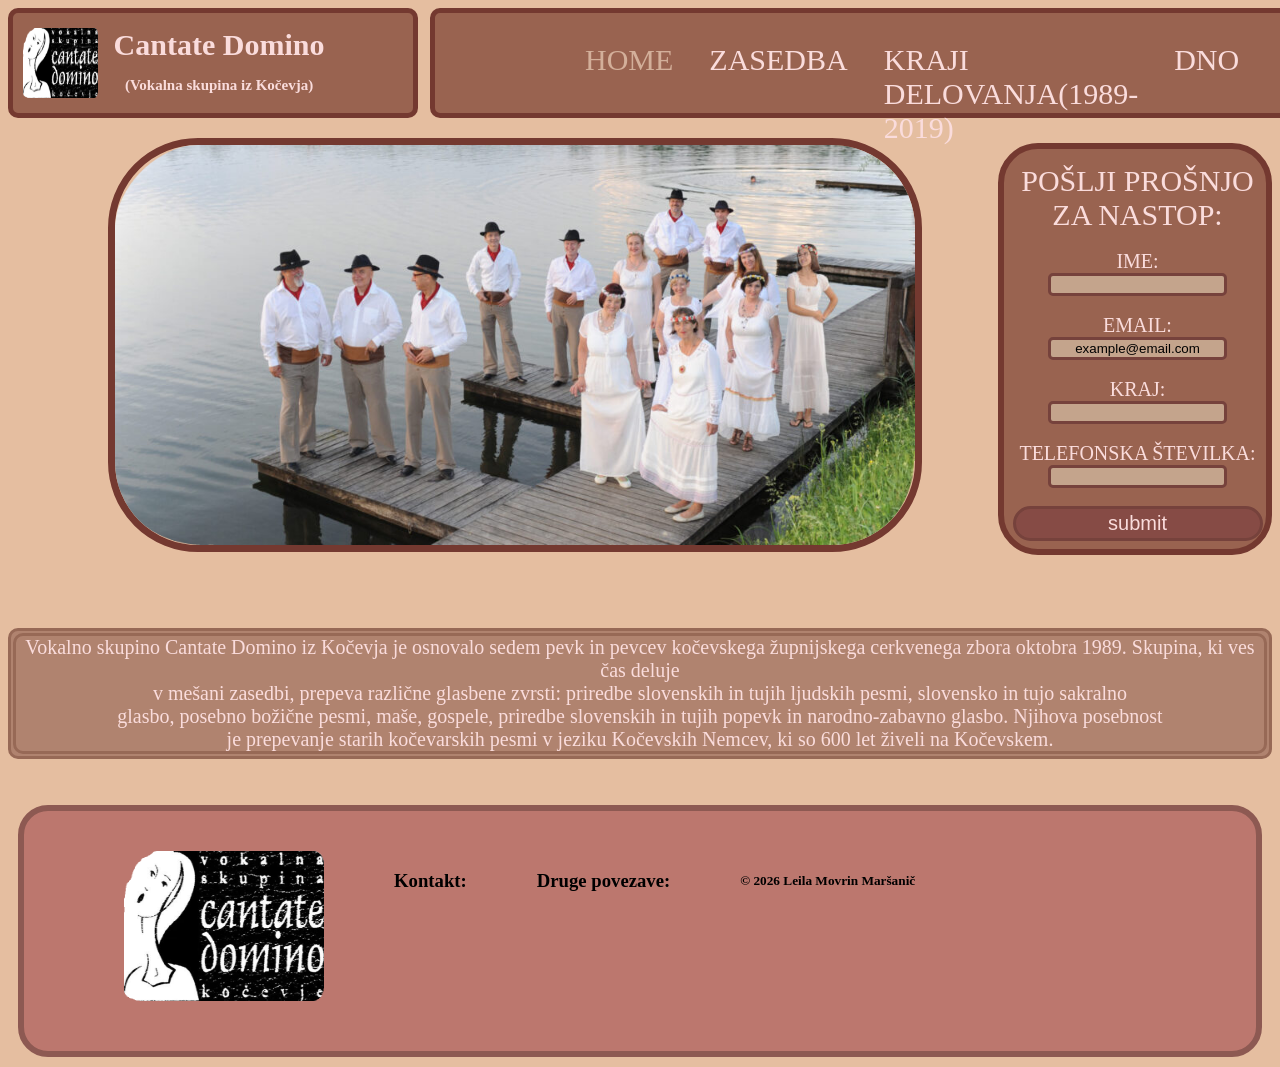
<file: Cantate Domino (website)/Projekt.html>
<!DOCTYPE html>
<html lang="en">
<head>
<title name="Top">Cantate Domino</title>
    <meta charset="UTF-8">
    <meta name="viewport" content="width=device-width, initial-scale=1.0">
    <meta name="Avtor" content="Leila Movrin Maršanič">
    <link rel="stylesheet" href="Projekt.css"></link>
    <link rel="main" href="pod1.html"></link>
    <link rel="main" href="pod2.html"></link>
</head>
<body>






<div style="display: flex; position: sticky; top: 0px;">

<!-- NASLOV-->
<div id="width: 20%;">

 <div class="header" id="myHeader" style="width: 400px; height: auto; display:flex;">

      <div id="slikaheader"><a href="CDL.png" >
        <img src="CDL.png" class="img1" alt="Slika" width="75" height="70">
      </a></div> <div><pre>  </pre></div>
      <div id="He"><pre></pre><h2 style="color:#FADCDC; font-size: 30px;">Cantate Domino<p style="color:#FADCDC; font-size: 15px;">(Vokalna skupina iz Kočevja)</p></h2></div>

  </div> 


</div> 


<div width="10px" style="color: #E5BEA0;">...</div>

<!-- NAV BAR-->
<nav  style="width: 90%;">
<div style="padding: 30px 150px;   display:flex; font-size: 30px;  height: 30px; ">
<a href="Projekt.html" style="color:#d3af9a;">HOME</a><pre>  </pre>
<a href="pod1.html" style="color:#FADCDC;">ZASEDBA</a><pre>  </pre>
<a href="pod2.html" style="color:#FADCDC;">KRAJI DELOVANJA(1989-2019) </a><pre>  </pre>
<a href="#footer" style="color:#FADCDC;">DNO</a>
</div>
</nav>


</div>  






<!-- TEMA-->

<div style="display: flex;">

  <div style="width:800px;margin-left:100px; margin-top: 20px;">
    <img style="border:  #743930 7px solid; border-radius:90px;" src="Slika1.png" class="img1" alt="Slika" width="800" height="400">
  </div>

  <div style="text-align: center;width:310px; margin-left:90px; margin-top: 25px; height: 400px; border:  #743930 6px solid; border-radius:40px; background-color: #996350;">
    <form action="Projekt.php" style="margin-top: 15px; margin-left: 5px;">
     <label style="color:#FADCDC; font-size: 30px;">POŠLJI PROŠNJO ZA NASTOP:</label><br><br>

     <label for="ime" style="color:#FADCDC; font-size: 20px;text-align: center;">IME:</label><br>
     <input style="background-color: #c4a48c;border: #76423c 3px solid; border-radius: 5px;text-align: center;" type="text" id="ime" name="fav_language" ><br><br>

     <label for="email" style="color:#FADCDC; font-size: 20px;text-align: center;">EMAIL:</label><br>
     <input style="background-color: #c4a48c; border: #76423c 3px solid; border-radius: 5px;text-align: center;" type="email" name="fav_language" value="example@email.com"><br><br>

     <label for="kraj" style="color:#FADCDC; font-size: 20px;text-align: center;">KRAJ:</label><br>
     <input style="background-color: #c4a48c; border: #76423c 3px solid; border-radius: 5px;text-align: center;" type="text" name="fav_language" ><br><br>

     <label for="št" style="color:#FADCDC; font-size: 20px;text-align: center;">TELEFONSKA ŠTEVILKA:</label><br>
     <input style="background-color: #c4a48c; border: #76423c 3px solid; border-radius: 5px;text-align: center;" type="tel" name="fav_language" ><br><br>

     <input style="color:#FADCDC; font-size: 20px; background-color: #864b45; border: #76423c 3px solid; width: 250px; height: 35px; border-radius: 20px;"  type="submit" value="submit"  style="width: 40%; height: 50px; font-size: 30px; background-color: rgb(139, 46, 85); border: 0cm; color: azure;font-family: Papyrus, Helvetica, cursive;">
    </form>
  </div>
  
</div>
<br><br><br><br>
<div  style=" margin-top: -10px; height: auto; color:#c18d79; width:auto; font-size: 
20px; border: #976956 3px solid; border-radius: 10px;  align-items: center;
background-color: #b0836f; text-align: center; margin:auto; "><p style=" margin: 2px; color:#FADCDC; font-size: 
20px; border: #976956 3px solid; border-radius: 10px; width: auto; align-items: center;
background-color: #b0836f; text-align: center;" id="KRAJI DELOVANJA(1989-2019)">Vokalno skupino Cantate Domino iz
Kočevja je osnovalo sedem pevk in pevcev kočevskega župnijskega cerkvenega zbora oktobra 1989. Skupina, ki ves čas deluje<br>
v mešani zasedbi, prepeva različne glasbene zvrsti: priredbe slovenskih in tujih ljudskih pesmi, slovensko in tujo sakralno<br>
glasbo, posebno božične pesmi, maše, gospele, priredbe slovenskih in tujih popevk in narodno-zabavno glasbo. Njihova posebnost<br>
je prepevanje starih kočevarskih pesmi v
jeziku Kočevskih Nemcev, ki so 600 let živeli na Kočevskem.</p></div>
<br><br>
<!-- DNO/FOOTER-->
<footer>
<div id="footer">
    <div class="item-fs">
    <img width="200" height="150" src="CDL.png" class="img1" alt="Slika">
    </div>

    <div class="item-f">
    <h3>Kontakt:</h3>
    </div>

    <div class="item-f">
    <h3>Druge povezave:</h3>
    </div>
    
    <div class="item-f">
    <h5>© 2026 Leila Movrin Maršanič</h5>
    </div>
</div>     
</footer>
    </body>
</html>
</file>
<file: find the flag/p.css>
#divleft_buttons   {
    display:inline;             /* da se lahko elementi v notranjosti lepo razporedijo */     
    margin-right: 5px;           /* malo prostora med gumbi */
}
#divright_buttons{
    display:inline;             /* da se lahko elementi v notranjosti lepo razporedijo */
    margin-right: 5px;                   /* malo prostora med gumbi */
}
#divcc_buttons{
    display:inline;             /* da se lahko elementi v notranjosti lepo razporedijo */
    margin-right: 5px;                   /* malo prostora med gumbi */
}

#divtop_buttons,#divbottom_buttons{
    display:flex;             /* da se lahko elementi v notranjosti lepo razporedijo */
    gap: 5px;                  /* malo prostora med gumbi */ 
}



#divall {
    display: flex;             /* elementi v vrstici */                /* prostor med elementi */
    width: 100%;
    flex-wrap: wrap;           /* elementi se lahko zavijejo, če ne gredo v eno vrstico */
}

/* Sredinski div */
#div_center {
    width: 2000px;             /* fiksna širina */
    display: flex;             /* če imaš notri več elementov, jih lahko razporediš z flex */
}

body{
    background-color: rgb(180, 127, 199) ;
}

#btn1{
    width: 70px;
    height: 70px;
    background-color:#ff4d4d;
    color:white;
    font-family: "Courier New", "Lucida Console", "Monaco", "Consolas", "Andale Mono", monospace;
    border-radius:6px;
    border:2px solid #990000;

}
#btn2{
    width: 70px;
    height: 70px;
    background-color:#4da6ff;
    color:black;
    font-family: "Times New Roman", "Georgia", "Palatino Linotype", "Book Antiqua", "Garamond", serif;  
    font-style:italic;
    border-radius:20px;
    border:none;
}

#why_are_you_so_lazy_give_up{
    animation-name: "Not here.";
    width: 70px;
    height: 70px;
    background-color:#8a2be2;
    color:yellow;
    font-family: Verdana, "Lucida Sans", "Trebuchet MS", "Tahoma", "Geneva", "FLAG{hidden_among_fonts_btn3}", sans-serif;
    border-radius:30px;
    border:3px solid black;
    text-transform:uppercase;

}

#btn3{
    width: 70px;
    height: 70px;
    background-color:#33cc66;
    color:white;
    font-family: Impact, "Arial Black", "Franklin Gothic Medium", fantasy;
    font-weight:bold;
    border-radius:4px;
    border:3px dashed #006622;

}

#why_are_you_so_lazy{
    animation-name: "You see this  alredy and are still looking at it?";
    width: 70px;
    height: 70px;
    background-color:#8a2be2;
    color:yellow;
    font-family: Impact, "Open Sans",  "Segoe UI",  sans-serif, fantasy;
    border-radius:30px;
    border:3px solid black;
    text-transform:uppercase;

}

#btn4{
    width: 70px;
    height: 70px;
    background-color:#8a2be2;
    color:yellow;
    font-family: Impact, "Open Sans", "Arial Narrow", "Lucida Grande", fantasy; 
    border-radius:30px;
    border:3px solid black;
    text-transform:uppercase;

}


#header_s {
    font-family: Impact, "cixd{efaabk_fk_mixfk_pfdeq}", sans-serif; 
    text-align: center;
}
#small{
   color: white;
   font-size: 5px;
}
</file>
<file: Cantate Domino (website)/Projekt.css>
.modal {
  display: none; 
  position: fixed;
  z-index: 1000;
  left: 0;
  top: 0;
  width: 100%;
  height: 100%;
  background-color: rgba(0,0,0,0.5);
}

.modal-content {
  background-color: #c9a497; 
  border: 6px solid #9f7e6c;   
  width: 300px;
  margin: 15% auto;
  padding: 20px;
  position: relative;
  border-radius: 8px;                    
}

.MATEJAmodal-content {
  background-color: #c9a497; 
  border: 6px solid #9f7e6c;   
  width: 300px;
  margin: 15% auto;
  padding: 20px;
  position: relative;
  border-radius: 8px;                    
}

.PETRAmodal-content {
  background-color: #c9a497; 
  border: 6px solid #9f7e6c;   
  width: 300px;
  margin: 15% auto;
  padding: 20px;
  position: relative;
  border-radius: 8px;                    
}

.DANICAmodal-content {
  background-color: #c9a497; 
  border: 6px solid #9f7e6c;   
  width: 300px;
  margin: 15% auto;
  padding: 20px;
  position: relative;
  border-radius: 8px;                    
}

.JERICAmodal-content {
  background-color: #c9a497; 
  border: 6px solid #9f7e6c;   
  width: 300px;
  margin: 15% auto;
  padding: 20px;
  position: relative;
  border-radius: 8px;                    
}

.SONJAmodal-content {
  background-color: #c9a497; 
  border: 6px solid #9f7e6c;   
  width: 300px;
  margin: 15% auto;
  padding: 20px;
  position: relative;
  border-radius: 8px;                    
}

.MIRANmodal-content {
  background-color: #c9a497; 
  border: 6px solid #9f7e6c;   
  width: 300px;
  margin: 15% auto;
  padding: 20px;
  position: relative;
  border-radius: 8px;                    
}

.ANTONmodal-content {
  background-color: #c9a497; 
  border: 6px solid #9f7e6c;   
  width: 300px;
  margin: 15% auto;
  padding: 20px;
  position: relative;
  border-radius: 8px;                    
}

.FRANCmodal-content {
  background-color: #c9a497; 
  border: 6px solid #9f7e6c;   
  width: 300px;
  margin: 15% auto;
  padding: 20px;
  position: relative;
  border-radius: 8px;                    
}

.SAŠOmodal-content {
  background-color: #c9a497; 
  border: 6px solid #9f7e6c;   
  width: 300px;
  margin: 15% auto;
  padding: 20px;
  position: relative;
  border-radius: 8px;                    
}

.ALEŠmodal-content {
  background-color: #c9a497; 
  border: 6px solid #9f7e6c;   
  width: 300px;
  margin: 15% auto;
  padding: 20px;
  position: relative;
  border-radius: 8px;
                      
}

.GORANmodal-content {
  background-color: #c9a497; 
  border: 6px solid #9f7e6c;   
  width: 300px;
  margin: 15% auto;
  padding: 20px;
  position: relative;
  border-radius: 8px;                
  color: #FADCDC;    
}


.modal-content2 {
  background-color: #bc776e; 
  border: 6px solid #8d5952;   
  width: 700px;
  margin: 10% auto;
  padding: 20px;
  position: relative;
  border-radius: 8px;                    
}

.modal-content7 {
  background-color: #bc776e; 
  border: 6px solid #8d5952;   
  width: 700px;
  margin: 5% auto;
  padding: 20px;
  position: relative;
  border-radius: 8px;                    
}
.modal-content22 {
  background-color: #bc776e; 
  border: 6px solid #8d5952;   
  width: 1200px;
  margin: 10% auto;
  padding: 20px;
  position: relative;
  border-radius: 8px;                    
}
/*----------------------------------------------------------------------------------------------------------*/
.close {
  position: absolute;
  right: 10px;
  top: 5px;
  font-size: 22px;
  cursor: pointer;
}

.MATEJAclose {
  position: absolute;
  right: 10px;
  top: 5px;
  font-size: 22px;
  cursor: pointer;
}

.PETRAclose {
  position: absolute;
  right: 10px;
  top: 5px;
  font-size: 22px;
  cursor: pointer;
}

.DANICAclose {
  position: absolute;
  right: 10px;
  top: 5px;
  font-size: 22px;
  cursor: pointer;
}

.JERCAclose {
  position: absolute;
  right: 10px;
  top: 5px;
  font-size: 22px;
  cursor: pointer;
}

.SONJAclose {
  position: absolute;
  right: 10px;
  top: 5px;
  font-size: 22px;
  cursor: pointer;
}

.MIRANclose {
  position: absolute;
  right: 10px;
  top: 5px;
  font-size: 22px;
  cursor: pointer;
}

.ANTONclose {
  position: absolute;
  right: 10px;
  top: 5px;
  font-size: 22px;
  cursor: pointer;
}

.FRANCclose {
  position: absolute;
  right: 10px;
  top: 5px;
  font-size: 22px;
  cursor: pointer;
}

.SAŠOclose {
  position: absolute;
  right: 10px;
  top: 5px;
  font-size: 22px;
  cursor: pointer;
}

.ALEŠclose {
  position: absolute;
  right: 10px;
  top: 5px;
  font-size: 22px;
  cursor: pointer;
}

.GORANclose {
  position: absolute;
  right: 10px;
  top: 5px;
  font-size: 22px;
  cursor: pointer;
}

.close2 {
  position: absolute;
  right: 10px;
  top: 5px;
  font-size: 22px;
  cursor: pointer;
}

.close2 {
  position: absolute;
  right: 10px;
  top: 5px;
  font-size: 22px;
  cursor: pointer;
}

.close3 {
  position: absolute;
  right: 10px;
  top: 5px;
  font-size: 22px;
  cursor: pointer;
}

.close4 {
  position: absolute;
  right: 10px;
  top: 5px;
  font-size: 22px;
  cursor: pointer;
}

.close5 {
  position: absolute;
  right: 10px;
  top: 5px;
  font-size: 22px;
  cursor: pointer;
}

.close6 {
  position: absolute;
  right: 10px;
  top: 5px;
  font-size: 22px;
  cursor: pointer;
}

.close7 {
  position: absolute;
  right: 10px;
  top: 5px;
  font-size: 22px;
  cursor: pointer;
}

.close8 {
  position: absolute;
  right: 10px;
  top: 5px;
  font-size: 22px;
  cursor: pointer;
}

.close9 {
  position: absolute;
  right: 10px;
  top: 5px;
  font-size: 22px;
  cursor: pointer;
}

.close10 {
  position: absolute;
  right: 10px;
  top: 5px;
  font-size: 22px;
  cursor: pointer;
}

.close11 {
  position: absolute;
  right: 10px;
  top: 5px;
  font-size: 22px;
  cursor: pointer;
}

.close12 {
  position: absolute;
  right: 10px;
  top: 5px;
  font-size: 22px;
  cursor: pointer;
}

.close13 {
  position: absolute;
  right: 10px;
  top: 5px;
  font-size: 22px;
  cursor: pointer;
}

.close14 {
  position: absolute;
  right: 10px;
  top: 5px;
  font-size: 22px;
  cursor: pointer;
}

.close15 {
  position: absolute;
  right: 10px;
  top: 5px;
  font-size: 22px;
  cursor: pointer;
}

.close16 {
  position: absolute;
  right: 10px;
  top: 5px;
  font-size: 22px;
  cursor: pointer;
}

.close17 {
  position: absolute;
  right: 10px;
  top: 5px;
  font-size: 22px;
  cursor: pointer;
}

.close18 {
  position: absolute;
  right: 10px;
  top: 5px;
  font-size: 22px;
  cursor: pointer;
}

.close19 {
  position: absolute;
  right: 10px;
  top: 5px;
  font-size: 22px;
  cursor: pointer;
}

.close20 {
  position: absolute;
  right: 10px;
  top: 5px;
  font-size: 22px;
  cursor: pointer;
}

.close21 {
  position: absolute;
  right: 10px;
  top: 5px;
  font-size: 22px;
  cursor: pointer;
}

.close22 {
  position: absolute;
  right: 10px;
  top: 5px;
  font-size: 22px;
  cursor: pointer;
}

.close23 {
  position: absolute;
  right: 10px;
  top: 5px;
  font-size: 22px;
  cursor: pointer;
}

.close24 {
  position: absolute;
  right: 10px;
  top: 5px;
  font-size: 22px;
  cursor: pointer;
}

#He{
  text-align: center;
  margin:-10px;
  display: inline;

}
#myHeader{
  display: flex;
  background-color: #996350;
  border-radius: 10px;
  border: #743930 5px solid;
  
  
}
#slikaheader{
  width:75px;
  height: 70px;
  border-radius: 10px;
  padding: 15px 10px;
}
#mymainheader{
  top: 0;
  display: flex; 
  text-align: right; 
  height: 150px; 
}

body {
  background-color: #E5BEA0;
}

nav {
  background-color: #996350;
  border: #743930 5px solid;
  border-radius: 10px;
  padding-top: 0px;
  top: 0;
}

nav a {
  text-decoration: none;
  color: inherit;
}

nav a:hover {
  text-decoration: none;
}
#openBtn {
  text-align: center;
  border:  #9f7e6c 6px solid; 
  border-radius:30px; 
  background-color:#bf9282 ;
  margin: 10px;
}

 #MATEJAopenBtn {
  text-align: center;
  border:  #9f7e6c 6px solid; 
  border-radius:30px; 
  background-color:#bf9282 ;
  margin: 10px;
}

#PETRAopenBtn {
  text-align: center;
  border:  #9f7e6c 6px solid; 
  border-radius:30px; 
  background-color:#bf9282 ;
  margin: 10px;
}

#DANICAopenBtn {
  text-align: center;
  border:  #9f7e6c 6px solid; 
  border-radius:30px; 
  background-color:#bf9282 ;
  margin: 10px;
}

#JERCAopenBtn {
  text-align: center;
  border:  #9f7e6c 6px solid; 
  border-radius:30px; 
  background-color:#bf9282 ;
  margin: 10px;
}

#SONJAopenBtn {
  text-align: center;
  border:  #9f7e6c 6px solid; 
  border-radius:30px; 
  background-color:#bf9282 ;
  margin: 10px;
}

#MIRANopenBtn {
  text-align: center;
  border:  #9f7e6c 6px solid; 
  border-radius:30px; 
  background-color:#bf9282 ;
  margin: 10px;
}

#ANTONopenBtn {
  text-align: center;
  border:  #9f7e6c 6px solid; 
  border-radius:30px; 
  background-color:#bf9282 ;
  margin: 10px;
}

#FRANCopenBtn {
  text-align: center;
  border:  #9f7e6c 6px solid; 
  border-radius:30px; 
  background-color:#bf9282 ;
  margin: 10px;
}

#SAŠOopenBtn {
  text-align: center;
  border:  #9f7e6c 6px solid; 
  border-radius:30px; 
  background-color:#bf9282 ;
  margin: 10px;
}

#ALEŠopenBtn {
  text-align: center;
  border:  #9f7e6c 6px solid; 
  border-radius:30px; 
  background-color:#bf9282 ;
  margin: 10px;
}

#GORANopenBtn {
  text-align: center;
  border:  #9f7e6c 6px solid; 
  border-radius:30px; 
  background-color:#bf9282 ;
  margin: 10px;
}

#openBtn2 {
  text-align: center;
  border:  #8d5952 6px solid; 
  border-radius:30px; 
  background-color:#bc776e ;
  margin: 10px;
  height: 350px;
  width:400px;
}

#openBtn3 {
  text-align: center;
  border:  #8d5952 6px solid; 
  border-radius:30px; 
  background-color:#bc776e ;
  margin: 10px;
  height: 350px;
  width:400px;
}

#openBtn4 {
  text-align: center;
  border:  #8d5952 6px solid; 
  border-radius:30px; 
  background-color:#bc776e ;
  margin: 10px;
  height: 350px;
  width:400px;
}

#openBtn5 {
  text-align: center;
  border:  #8d5952 6px solid; 
  border-radius:30px; 
  background-color:#bc776e ;
  margin: 10px;
  height: 350px;
  width:400px;
}

#openBtn6 {
  text-align: center;
  border:  #8d5952 6px solid; 
  border-radius:30px; 
  background-color:#bc776e ;
  margin: 10px;
  height: 350px;
  width:400px;
}

#openBtn7 {
  text-align: center;
  border:  #8d5952 6px solid; 
  border-radius:30px; 
  background-color:#bc776e ;
  margin: 10px;
  height: 350px;
  width:400px;
}

#openBtn8 {
  text-align: center;
  border:  #8d5952 6px solid; 
  border-radius:30px; 
  background-color:#bc776e ;
  margin: 10px;
  height: 350px;
  width:400px;
}

#openBtn9 {
  text-align: center;
  border:  #8d5952 6px solid; 
  border-radius:30px; 
  background-color:#bc776e ;
  margin: 10px;
  height: 350px;
  width:400px;
}

#openBtn10 {
  text-align: center;
  border:  #8d5952 6px solid; 
  border-radius:30px; 
  background-color:#bc776e ;
  margin: 10px;
  height: 350px;
  width:400px;
}

#openBtn11 {
  text-align: center;
  border:  #8d5952 6px solid; 
  border-radius:30px; 
  background-color:#bc776e ;
  margin: 10px;
  height: 350px;
  width:400px;
}
#openBtn12 {
  text-align: center;
  border:  #8d5952 6px solid; 
  border-radius:30px; 
  background-color:#bc776e ;
  margin: 10px;
  height: 350px;
  width:400px;
}

#openBtn13 {
  text-align: center;
  border:  #8d5952 6px solid; 
  border-radius:30px; 
  background-color:#bc776e ;
  margin: 10px;
  height: 350px;
  width:400px;
}

#openBtn14 {
  text-align: center;
  border:  #8d5952 6px solid; 
  border-radius:30px; 
  background-color:#bc776e ;
  margin: 10px;
  height: 350px;
  width:400px;
}

#openBtn15 {
  text-align: center;
  border:  #8d5952 6px solid; 
  border-radius:30px; 
  background-color:#bc776e ;
  margin: 10px;
  height: 350px;
  width:400px;
}

#openBtn16 {
  text-align: center;
  border:  #8d5952 6px solid; 
  border-radius:30px; 
  background-color:#bc776e ;
  margin: 10px;
  height: 350px;
  width:400px;
}

#openBtn17 {
  text-align: center;
  border:  #8d5952 6px solid; 
  border-radius:30px; 
  background-color:#bc776e ;
  margin: 10px;
  height: 350px;
  width:400px;;
}

#openBtn18 {
  text-align: center;
  border:  #8d5952 6px solid; 
  border-radius:30px; 
  background-color:#bc776e ;
  margin: 10px;
  height: 350px;
  width:400px;
}

#openBtn19 {
  text-align: center;
  border:  #8d5952 6px solid; 
  border-radius:30px; 
  background-color:#bc776e ;
  margin: 10px;
  height: 350px;
  width:400px;
}

#openBtn20 {
  text-align: center;
  border:  #8d5952 6px solid; 
  border-radius:30px; 
  background-color:#bc776e ;
  margin: 10px;
  height: 350px;
  width:400px;
}

#openBtn21 {
  text-align: center;
  border:  #8d5952 6px solid; 
  border-radius:30px; 
  background-color:#bc776e ;
  margin: 10px;
  height: 350px;
  width:400px;
}

#openBtn22 {
  text-align: center;
  border:  #8d5952 6px solid; 
  border-radius:30px; 
  background-color:#bc776e ;
  margin: 10px;
  height: 350px;
  width:400px;
}

#openBtn23 {
  text-align: center;
  border:  #8d5952 6px solid; 
  border-radius:30px; 
  background-color:#bc776e ;
  margin: 10px;
  height: 350px;
  width:400px;
}

#openBtn24 {
  text-align: center;
  border:  #8d5952 6px solid; 
  border-radius:30px; 
  background-color:#bc776e ;
  margin: 10px;
  height: 350px;
  width:400px;
}

#footer {
  text-align: center;
  border:  #8d5952 6px solid; 
  border-radius:30px; 
  background-color:#bc776e ;
  margin: 10px;
  height: 200px;
  width:auto;
  display: flex;
  gap: 70px;
  padding-left:100px;
  padding-top:40px;
}

/* ===== MOBILE RESPONSIVE (768px and below) ===== */
@media (max-width: 768px) {
  
  * {
    box-sizing: border-box;
  }
  
  /* Override all flex containers */
  body > div {
    display: flex !important;
    flex-direction: column !important;
    width: 90% !important;
  }
  
  div[style*="display: flex"] {
    display: flex !important;
    flex-direction: column !important;
    width: 100% !important;
    margin: 0 !important;
    align-items: center !important;
  }
  
  /* Header section */
  div[style*="position: sticky"] {
    position: relative !important;
    flex-direction: column !important;
    width: 100% !important;
    gap: 0 !important;
  }
  
  #myHeader {
    width: 100% !important;
    height: auto !important;
    flex-direction: column !important;
    align-items: center !important;
    margin: 0 !important;
  }
  
  #He, #He h2, #He p {
    font-size: 22px !important;
    margin: 5px 0 !important;
  }
  
  #He p {
    font-size: 14px !important;
  }
  
  #slikaheader {
    width: 100px !important;
    height: 95px !important;
  }
  
  /* Navigation */
  nav {
    width: 100% !important;
    margin: 10px 0 !important;
    padding: 10px !important;
    order: 2 !important;
    position: sticky !important;
    top: 0 !important;
    z-index: 100 !important;
    background-color: #996350 !important;
    border: #743930 5px solid !important;
  }
  
  nav div {
    padding: 15px !important;
    display: flex !important;
    flex-direction: column !important;
    font-size: 16px !important;
    height: auto !important;
    gap: 8px !important;
    width: 100% !important;
  }
  
  nav a {
    padding: 10px !important;
    font-size: 18px !important;
    display: block !important;
  }
  
  /* Text wrapping - prevent overflow */
  h2, h3, h4, h5, p, div, button {
    word-wrap: break-word !important;
    overflow-wrap: break-word !important;
    word-break: break-word !important;
  }
  
  /* Fixed width divs - make responsive */
  div[style*="width: 595px"] {
    width: 100% !important;
    padding: 10px !important;
  }
  
  div[style*="width:595px"] {
    width: 100% !important;
    padding: 10px !important;
  }
  
  /* Main content area */
  div[style*="width:800px"] {
    width: 100% !important;
    margin: 0 !important;
    padding: 10px !important;
  }
  
  div[style*="width:800px"] img {
    width: 100% !important;
    height: auto !important;
  }
  
  /* Form container */
  div[style*="width:310px"] {
    width: 100% !important;
    margin: 0 !important;
    height: auto !important;
    padding: 20px !important;
  }
  
  div[style*="width:310px"] input {
    width: 100% !important;
    font-size: 16px !important;
    padding: 10px !important;
  }
  
  div[style*="width:310px"] label {
    font-size: 16px !important;
  }
  
  /* Description text */
  div[style*="width: 700px"] {
    width: 100% !important;
    margin: 20px 0 !important;
    padding: 15px !important;
  }
  
  /* Footer */
  #footer {
    width: 100% !important;
    height: auto !important;
    flex-direction: column !important;
    gap: 15px !important;
    padding: 20px 10px !important;
    margin: 10px 0 !important;
  }
  
  #footer img {
    width: 100% !important;
    height: auto !important;
    max-width: 200px !important;
  }
  
  /* Buttons */
  button, input[type="submit"] {
    font-size: 18px !important;
    padding: 15px !important;
    width: 100% !important;
  }
  
  body {
    padding: 0 !important;
    width: 100%;
  }
}

/* ===== SMALL PHONES (480px and below) ===== */
@media (max-width: 480px) {
  
  #He, #He h2 {
    font-size: 18px !important;
  }
  
  #He p {
    font-size: 12px !important;
  }
  
  nav div {
    padding: 10px !important;
    font-size: 14px !important;
  }
  
  nav a {
    font-size: 16px !important;
  }
  
  div[style*="width:310px"] input,
  div[style*="width:310px"] label {
    font-size: 14px !important;
  }
  
  div[style*="width: 700px"] {
    font-size: 14px !important;
  }
}
</file>
